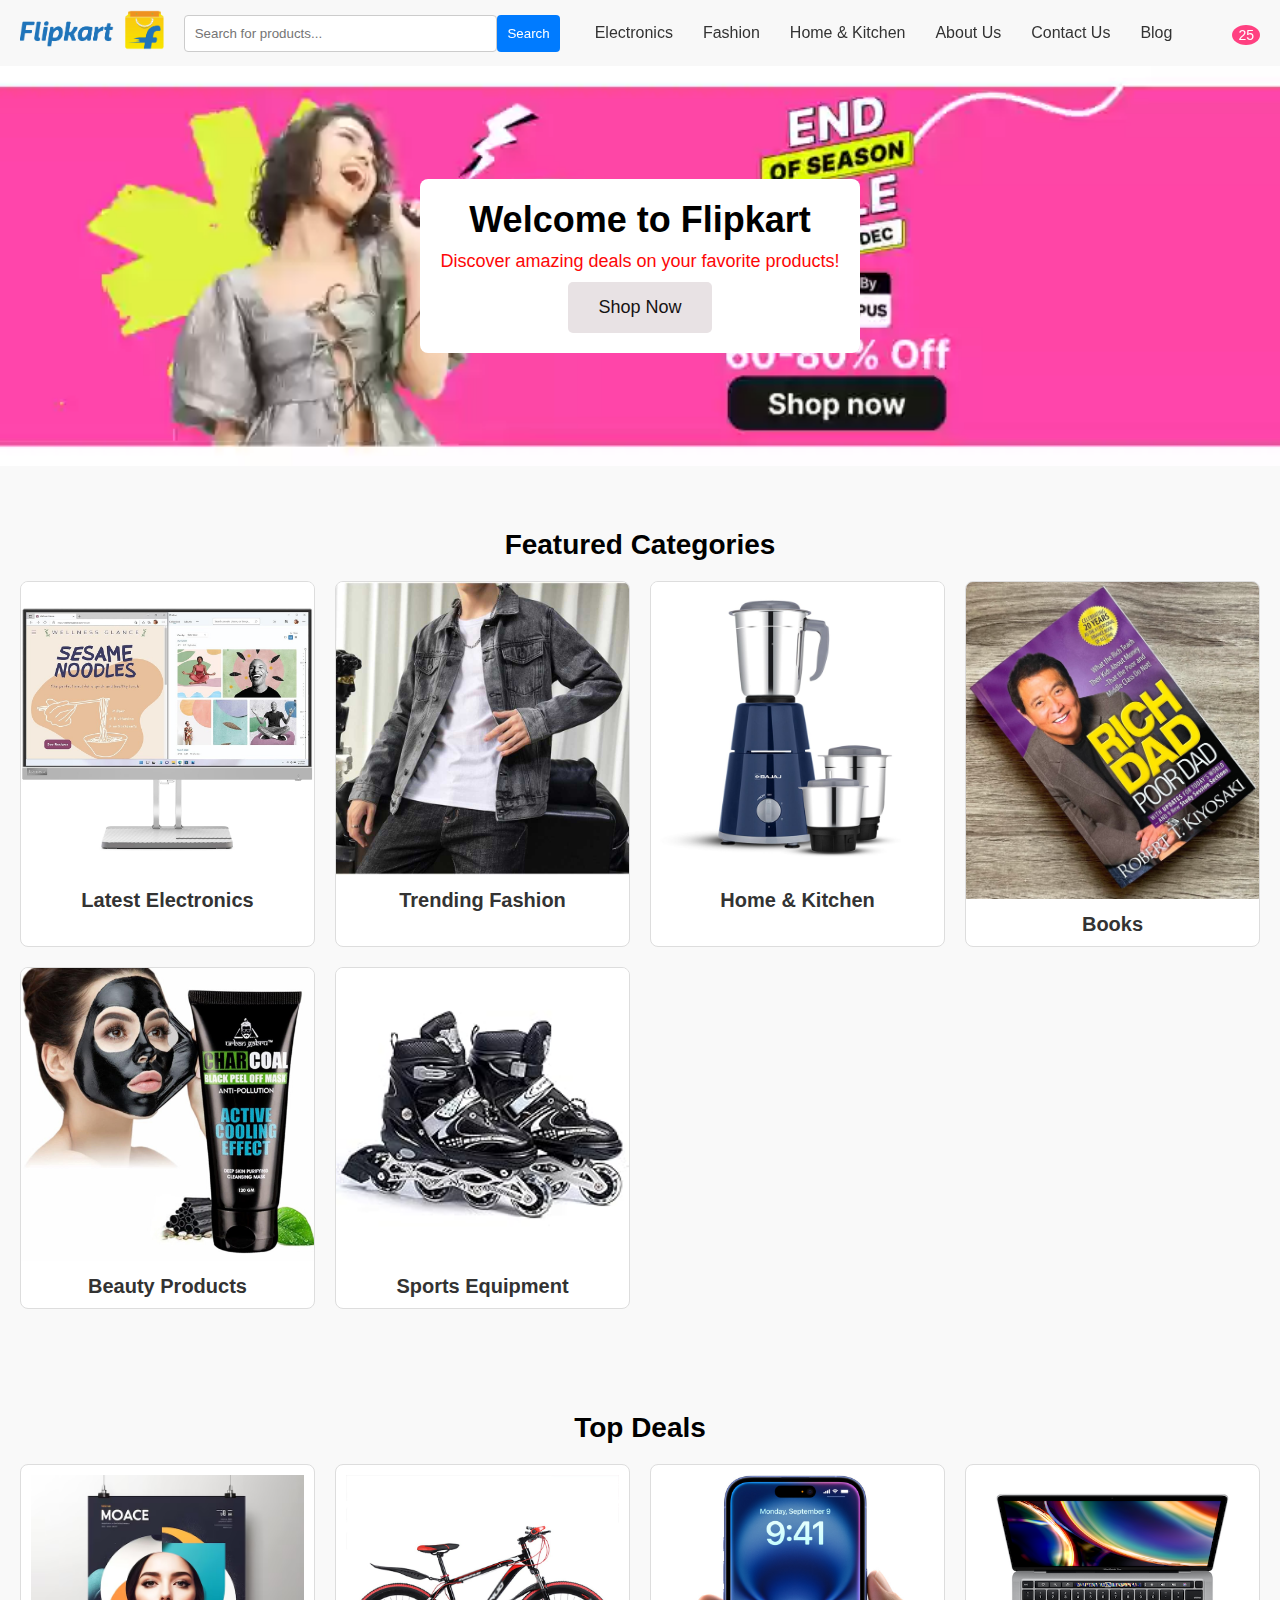
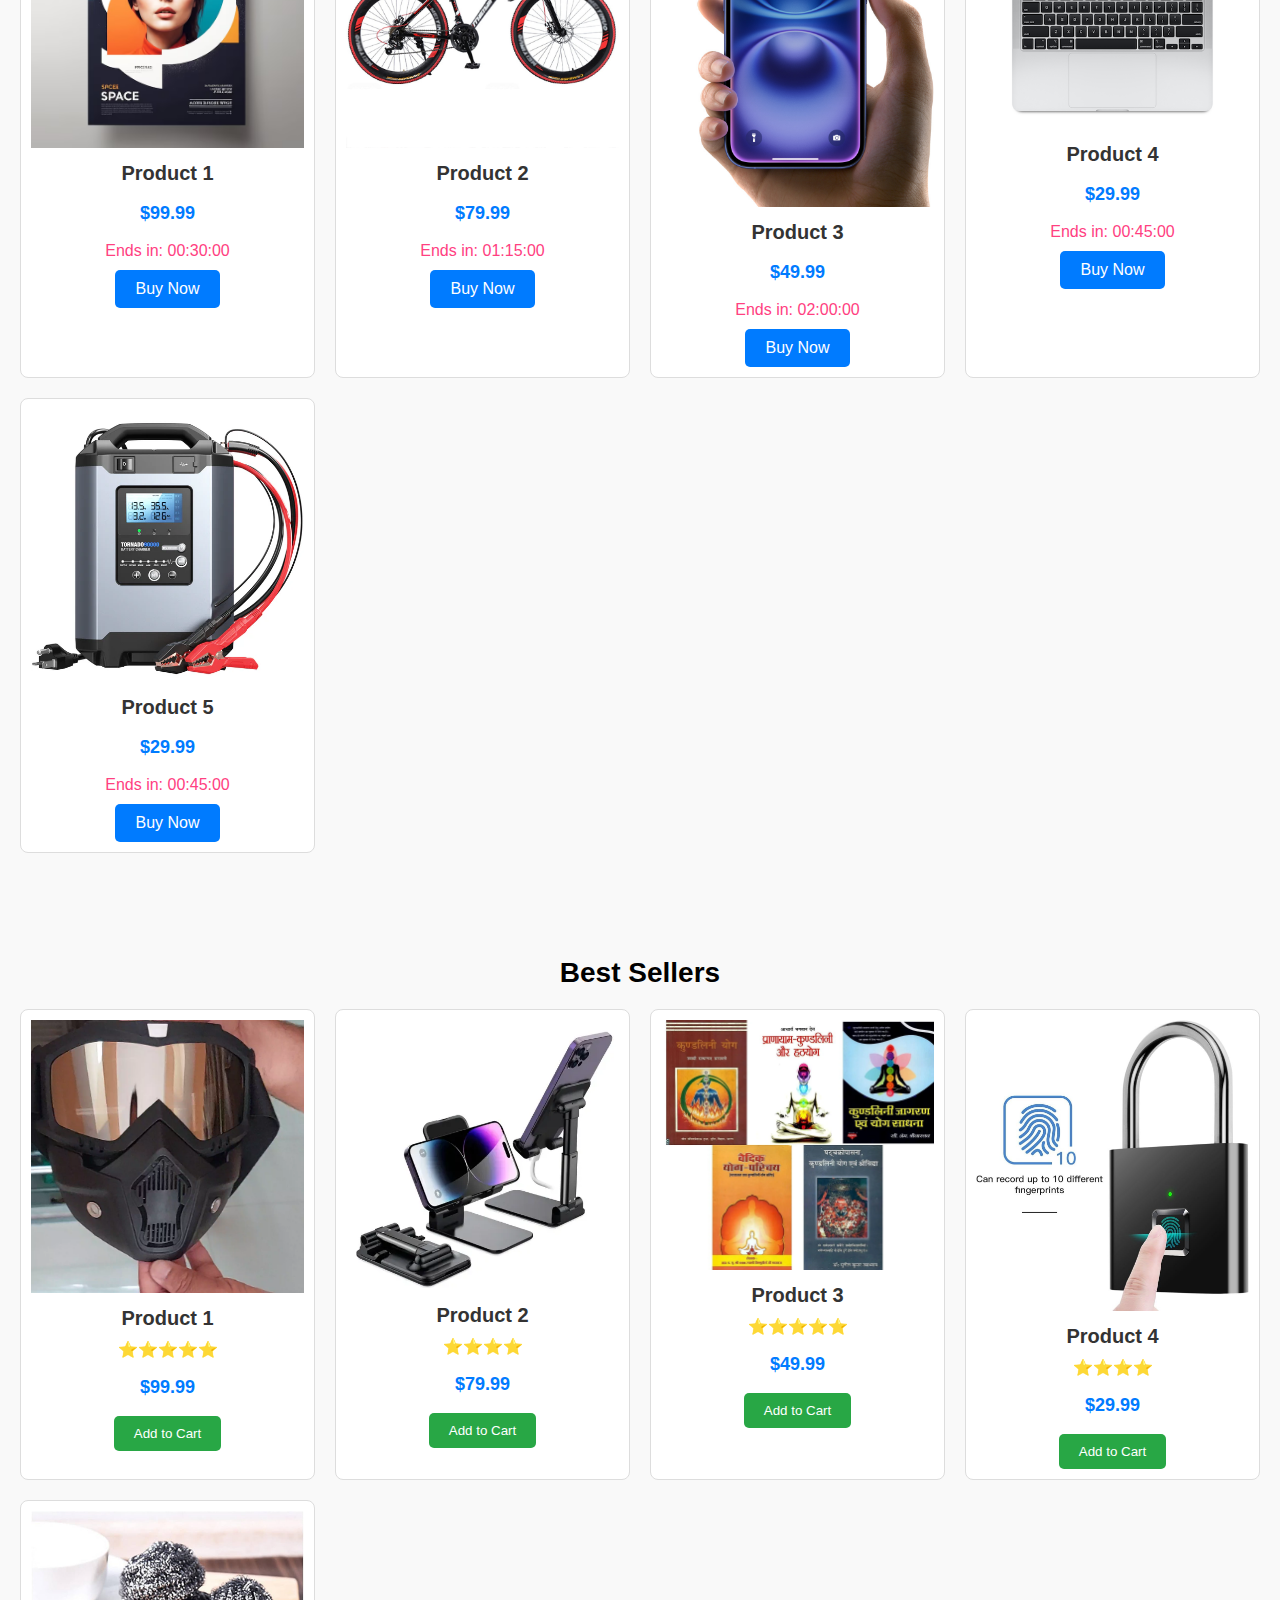
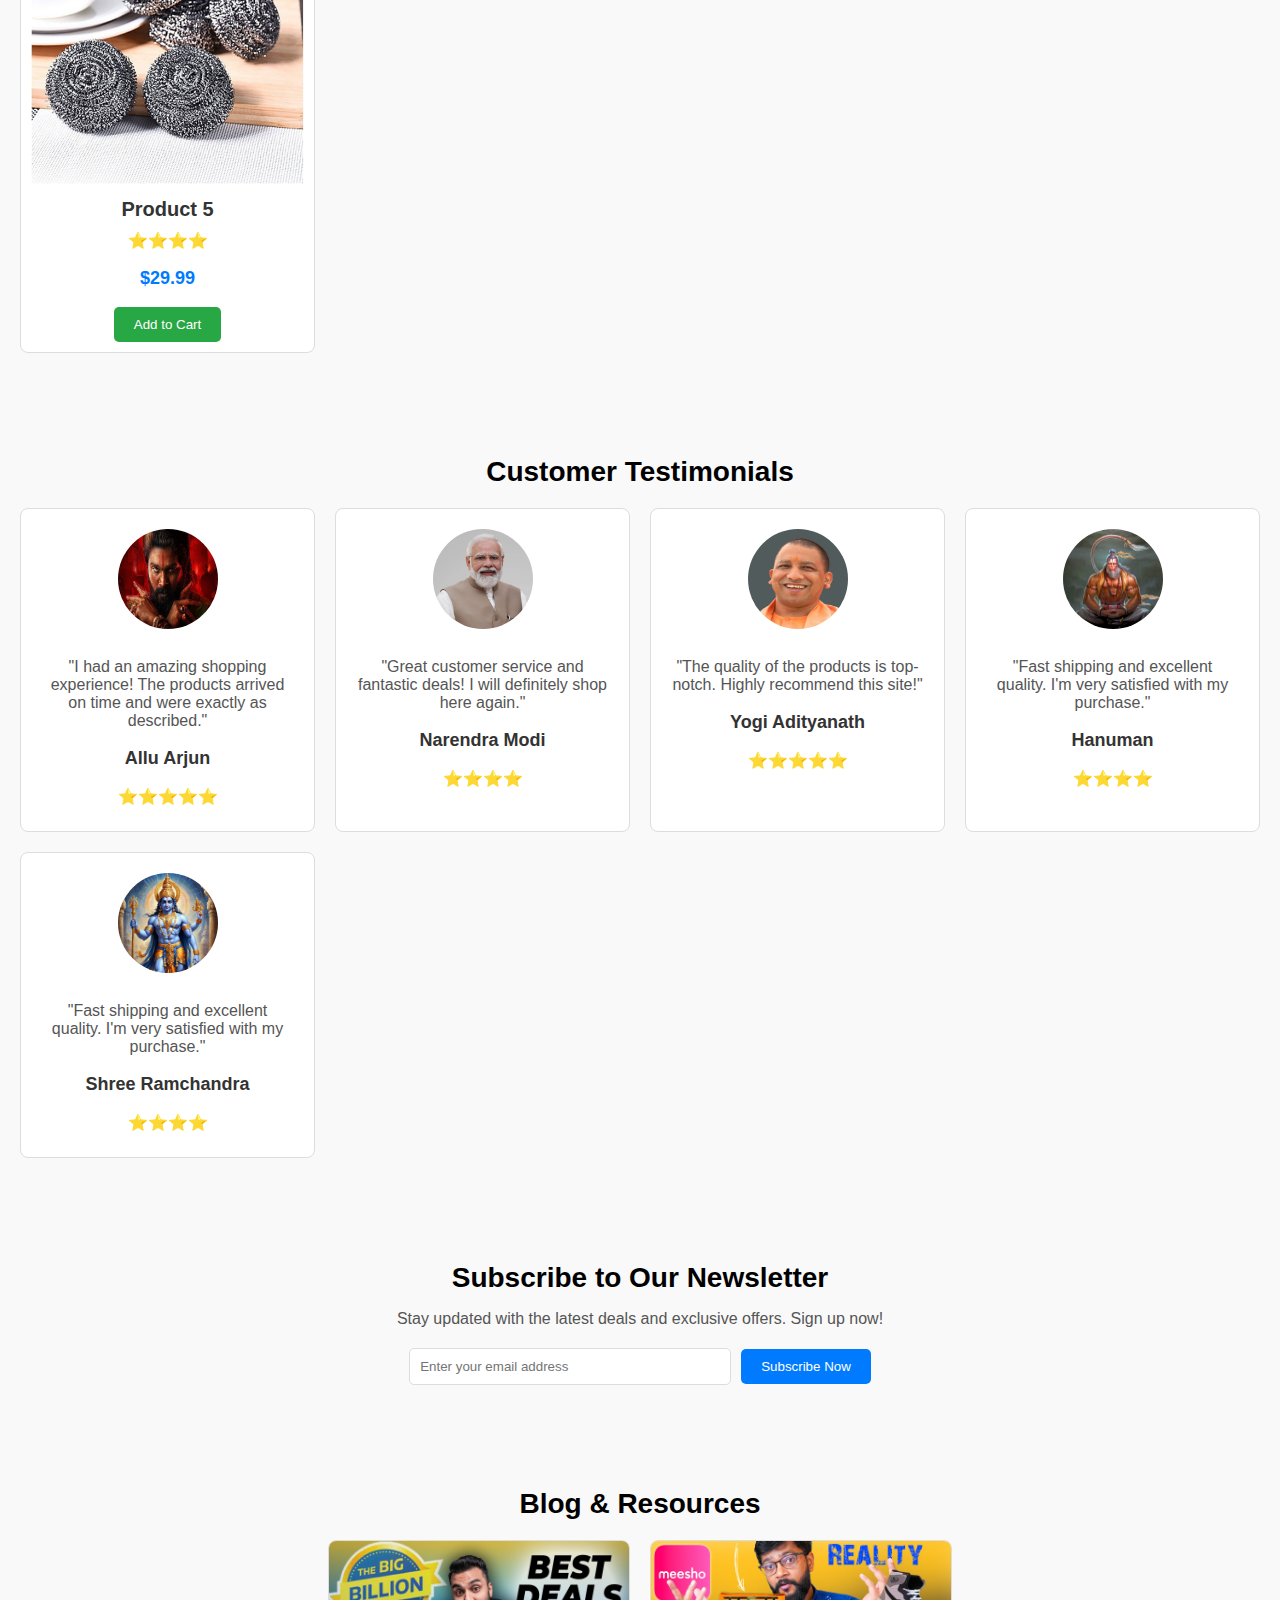
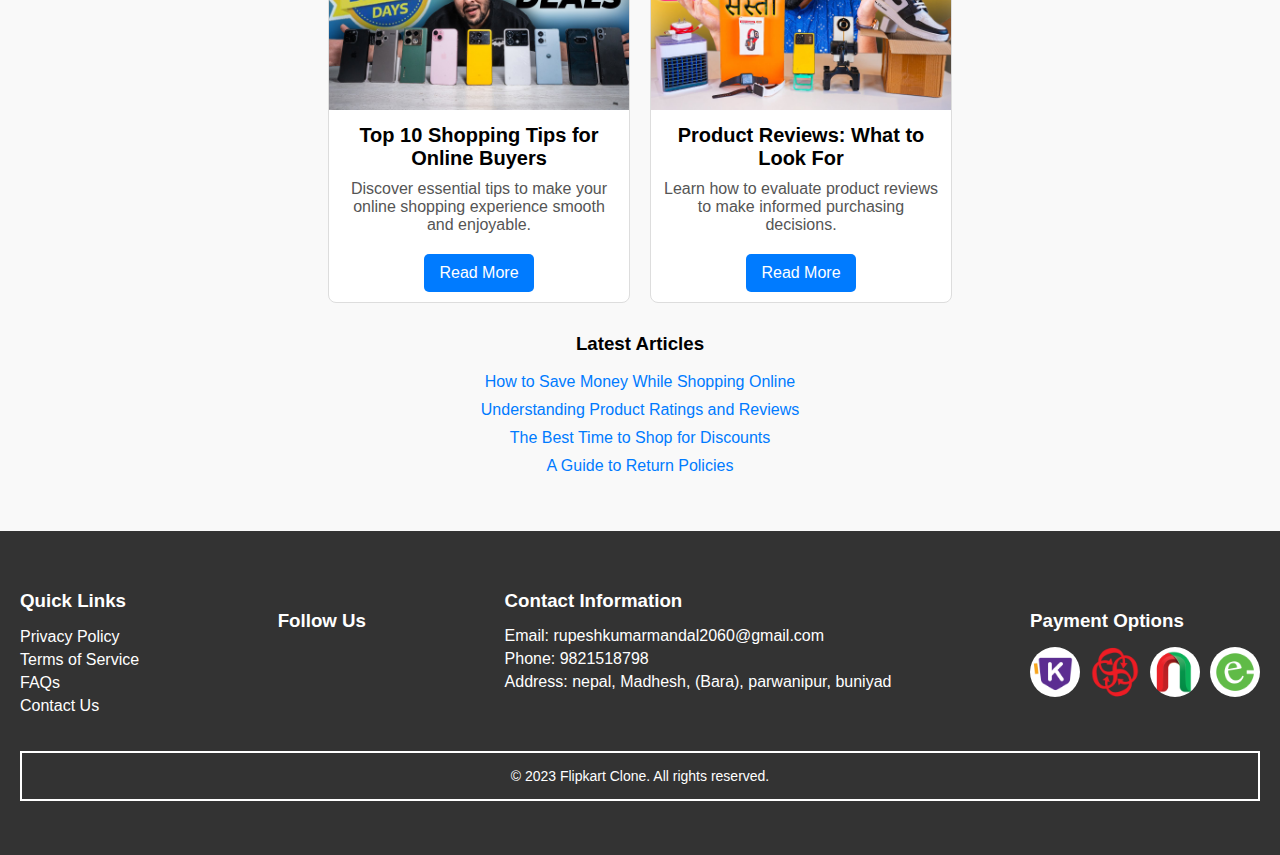
<file: index.html>
<!DOCTYPE html>
<html lang="en">
<head>
    <meta charset="UTF-8">
    <meta name="viewport" content="width=device-width, initial-scale=1.0">
    <link rel="stylesheet" href="styles.css">
    <link rel="stylesheet" href="https://cdnjs.cloudflare.com/ajax/libs/font-awesome/6.7.1/css/all.min.css" integrity="sha512-5Hs3dF2AEPkpNAR7UiOHba+lRSJNeM2ECkwxUIxC1Q/FLycGTbNapWXB4tP889k5T5Ju8fs4b1P5z/iB4nMfSQ==" crossorigin="anonymous" referrerpolicy="no-referrer" />
    <title>Flipkart Clone - Header</title>
</head>
<body>
    <header>
        <div class="logo">
            <a href="index.html"> <img src="flpkart_logo/pngwing.com.png" alt="Flipkart" height="40px"></a>
        </div>
        <div class="search-bar">
            <input type="text" placeholder="Search for products...">
            <button type="submit">Search</button>
        </div>
        <nav>
            <ul>
                <li><a href="electronics/index.html">Electronics</a></li>
                <li><a href="fashion/index.html">Fashion</a></li>
                <li><a href="kitchen/index.html">Home & Kitchen</a></li>
                <li><a href="about/index.html">About Us</a></li>
                <li><a href="contact/index.html">Contact Us</a></li>
                <li><a href="blog/index.html">Blog</a></li>
            </ul>
        </nav>
        <div class="user-icons">
            <a href="#" class="account-icon"><i class="fa-regular fa-user"></i></a>
            <a href="#" class="cart-icon"><i class="fa-solid fa-cart-plus"></i><span class="cart-count">25</span></a>
        </div>
        <div class="menu-toggle" onclick="toggleMenu()">☰</div>
    </header>
    <nav class="mobile-nav" id="mobileNav">
        <ul>
            <li><a href="#">Electronics</a></li>
            <li><a href="#">Fashion</a></li>
            <li><a href="#">Home & Kitchen</a></li>
            <li><a href="#">About Us</a></li>
            <li><a href="#">Contact Us</a></li>
            <li><a href="#">Blog</a></li>
        </ul>
    </nav>
  
    <!-- section 2  -->
    <section class="hero">
        <div class="hero-content">
            <h1>Welcome to Flipkart</h1>
            <p>Discover amazing deals on your favorite products!</p>
            <a href="#" class="cta-button">Shop Now</a>
        </div>
    </section>
   
    <!-- section 3 -->

    <section class="featured-categories">
        <h2>Featured Categories</h2>
        <div class="category-grid">
            <div class="category-item">
                <a href="#">
                    <img src="electronics/image/71uAPvwB5uL._SS1000_.jpg" alt="Latest Electronics">
                    <h3>Latest Electronics</h3>
                </a>
            </div>
            <div class="category-item">
                <a href="#">
                    <img src="fashion/1e8ee458955a58b5fd6d06e42cc4f54c.jpg_720x720q80.jpg" alt="Trending Fashion">
                    <h3>Trending Fashion</h3>
                </a>
            </div>
            <div class="category-item">
                <a href="#">
                    <img src="kitchen/7d550e78f2f34af5278cbba483f19181.jpg" alt="Home & Kitchen">
                    <h3>Home & Kitchen</h3>
                </a>
            </div>
            <div class="category-item">
                <a href="#">
                    <img src="book/BuyRichDadPoorDadinPhilippines-3_949c6c8a-0fb9-4c99-80d6-920b36dac648.jpg" alt="Books">
                    <h3>Books</h3>
                </a>
            </div>
            <div class="category-item">
                <a href="#">
                    <img src="beauty-product/61eepy5CY+L._SS1000_.jpg" alt="Beauty Products">
                    <h3>Beauty Products</h3>
                </a>
            </div>
            <div class="category-item">
                <a href="#">
                    <img src="sports/71mDSmh8ecL._AC_US218_.jpg" alt="Sports Equipment">
                    <h3>Sports Equipment</h3>
                </a>
            </div>
        </div>
    </section>

<!-- section 4 -->

<section class="top-deals">
    <h2>Top Deals</h2>
    <div class="deal-grid">
        <div class="deal-item">
            <img src="top-deals/1 (1).avif" alt="Product 1">
            <h3>Product 1</h3>
            <p class="price">$99.99</p>
            <p class="countdown" id="countdown1">Ends in: <span>00:30:00</span></p>
            <a href="#" class="buy-button">Buy Now</a>
        </div>
        <div class="deal-item">
            <img src="top-deals/1 (1).jpg" alt="Product 2">
            <h3>Product 2</h3>
            <p class="price">$79.99</p>
            <p class="countdown" id="countdown2">Ends in: <span>01:15:00</span></p>
            <a href="#" class="buy-button">Buy Now</a>
        </div>
        <div class="deal-item">
            <img src="top-deals/apple_intelligence_endframe__ewm1810mnb0i_xlarge.jpg" alt="Product 3">
            <h3>Product 3</h3>
            <p class="price">$49.99</p>
            <p class="countdown" id="countdown3">Ends in: <span>02:00:00</span></p>
            <a href="#" class="buy-button">Buy Now</a>
        </div>
        <div class="deal-item">
            <img src="top-deals/1 (1).png" alt="Product 4">
            <h3>Product 4</h3>
            <p class="price">$29.99</p>
            <p class="countdown" id="countdown4">Ends in: <span>00:45:00</span></p>
            <a href="#" class="buy-button">Buy Now</a>
        </div>
        <div class="deal-item">
            <img src="top-deals/1 (2).webp" alt="Product 4">
            <h3>Product 5</h3>
            <p class="price">$29.99</p>
            <p class="countdown" id="countdown4">Ends in: <span>00:45:00</span></p>
            <a href="#" class="buy-button">Buy Now</a>
        </div>
    </div>
</section>

<!-- section 5 -->
<section class="best-sellers">
    <h2>Best Sellers</h2>
    <div class="product-grid">
        <div class="product-item">
            <img src="best-sellers/1 (4).jpg" alt="Product 1">
            <h3>Product 1</h3>
            <div class="rating">⭐⭐⭐⭐⭐</div>
            <p class="price">$99.99</p>
            <button class="add-to-cart">Add to Cart</button>
        </div>
        <div class="product-item">
            <img src="best-sellers/1 (1).png" alt="Product 2">
            <h3>Product 2</h3>
            <div class="rating">⭐⭐⭐⭐</div>
            <p class="price">$79.99</p>
            <button class="add-to-cart">Add to Cart</button>
        </div>
        <div class="product-item">
            <img src="best-sellers/1 (1).webp" alt="Product 3">
            <h3>Product 3</h3>
            <div class="rating">⭐⭐⭐⭐⭐</div>
            <p class="price">$49.99</p>
            <button class="add-to-cart">Add to Cart</button>
        </div>
        <div class="product-item">
            <img src="best-sellers/1 (2).jpg" alt="Product 4">
            <h3>Product 4</h3>
            <div class="rating">⭐⭐⭐⭐</div>
            <p class="price">$29.99</p>
            <button class="add-to-cart">Add to Cart</button>
        </div>
        <div class="product-item">
            <img src="best-sellers/1 (3).jpg" alt="Product 4">
            <h3>Product 5</h3>
            <div class="rating">⭐⭐⭐⭐</div>
            <p class="price">$29.99</p>
            <button class="add-to-cart">Add to Cart</button>
        </div>
    </div>
</section>


<!-- section 6 -->
<section class="customer-testimonials">
    <h2>Customer Testimonials</h2>
    <div class="testimonial-grid">
        <div class="testimonial-item">
            <img src="customer-testimonials/1 (1).jpg" alt="User  1" class="user-photo">
            <p class="testimonial-text">"I had an amazing shopping experience! The products arrived on time and were exactly as described."</p>
            <h3 class="user-name">Allu Arjun</h3>
            <div class="rating">⭐⭐⭐⭐⭐</div>
        </div>
        <div class="testimonial-item">
            <img src="customer-testimonials/1 (1).webp" alt="User  2" class="user-photo">
            <p class="testimonial-text">"Great customer service and fantastic deals! I will definitely shop here again."</p>
            <h3 class="user-name">Narendra Modi</h3>
            <div class="rating">⭐⭐⭐⭐</div>
        </div>
        <div class="testimonial-item">
            <img src="customer-testimonials/1 (2).jpg" alt="User  3" class="user-photo">
            <p class="testimonial-text">"The quality of the products is top-notch. Highly recommend this site!"</p>
            <h3 class="user-name">Yogi Adityanath</h3>
            <div class="rating">⭐⭐⭐⭐⭐</div>
        </div>
        <div class="testimonial-item">
            <img src="customer-testimonials/1 (3).webp" alt="User  4" class="user-photo">
            <p class="testimonial-text">"Fast shipping and excellent quality. I'm very satisfied with my purchase."</p>
            <h3 class="user-name">Hanuman</h3>
            <div class="rating">⭐⭐⭐⭐</div>
        </div>
        <div class="testimonial-item">
            <img src="customer-testimonials/1 (4).webp" alt="User  4" class="user-photo">
            <p class="testimonial-text">"Fast shipping and excellent quality. I'm very satisfied with my purchase."</p>
            <h3 class="user-name">Shree Ramchandra</h3>
            <div class="rating">⭐⭐⭐⭐</div>
        </div>
    </div>
</section>


 <!-- section 7 -->
 <section class="newsletter-subscription">
    <h2>Subscribe to Our Newsletter</h2>
    <p>Stay updated with the latest deals and exclusive offers. Sign up now!</p>
    <div class="subscription-form">
        <input type="email" placeholder="Enter your email address" required>
        <button class="subscribe-button">Subscribe Now</button>
    </div>
</section>


 <!-- section 8 -->
 <section class="blog-resources">
    <h2>Blog & Resources</h2>
    <div class="featured-posts">
        <div class="featured-post">
            <img src="top_10/lgbqjf0Nmak-HD.jpg" alt="Featured Post 1">
            <h3>Top 10 Shopping Tips for Online Buyers</h3>
            <p>Discover essential tips to make your online shopping experience smooth and enjoyable.</p>
            <a href="#" class="read-more">Read More</a>
        </div>
        <div class="featured-post">
            <img src="top_10/xN3JQ04o5vI-HD.jpg" alt="Featured Post 2">
            <h3>Product Reviews: What to Look For</h3>
            <p>Learn how to evaluate product reviews to make informed purchasing decisions.</p>
            <a href="#" class="read-more">Read More</a>
        </div>
    </div>
    <h3>Latest Articles</h3>
    <ul class="article-links">
        <li><a href="#">How to Save Money While Shopping Online</a></li>
        <li><a href="#">Understanding Product Ratings and Reviews</a></li>
        <li><a href="#">The Best Time to Shop for Discounts</a></li>
        <li><a href="#">A Guide to Return Policies</a></li>
    </ul>
</section>



 <!-- section 9 -->

 <footer class="footer">
    <div class="footer-content">
        <div class="quick-links">
            <h3>Quick Links</h3>
            <ul>
                <li><a href="#">Privacy Policy</a></li>
                <li><a href="#">Terms of Service</a></li>
                <li><a href="#">FAQs</a></li>
                <li><a href="#">Contact Us</a></li>
            </ul>
        </div>
        <div class="social-media">
            <h3>Follow Us</h3>             
            <div class="social-icons">
               <a href="#"><i class="fa-brands fa-facebook"></i></a>
               <a href="#"><i class="fa-brands fa-x-twitter"></i></a>
               <a href="#"><i class="fa-brands fa-instagram"></i></a>
               <a href="#"><i class="fa-brands fa-tiktok"></i></a>
               <a href="#"><i class="fa-brands fa-linkedin"></i></a>
            </div>
        </div>
        <div class="contact-info">
            <h3>Contact Information</h3>
            <p>Email: rupeshkumarmandal2060@gmail.com</p>
            <p>Phone: 9821518798</p>
            <p>Address: nepal, Madhesh, (Bara), parwanipur, buniyad</p>
        </div>
        <div class="payment-options">
            <h3>Payment Options</h3>
            <div class="payment-icons">
                <img src="payment/1 (1).png" alt="khalti">
                <img src="payment/1 (1).webp" alt="connect_ips">
                <img src="payment/1 (2).png" alt="nabil_bank">
                <img src="payment/1 (3).png" alt="esewa">
            </div>
        </div>
    </div>
    <div class="footer-bottom">
        <p>&copy; 2023 Flipkart Clone. All rights reserved.</p>
    </div>
</footer>


 <!-- section end -->



    <script>
        function toggleMenu() {
            const mobileNav = document.getElementById('mobileNav');
            mobileNav.classList.toggle('active');
        }
    </script>
</body>
</html>
</file>
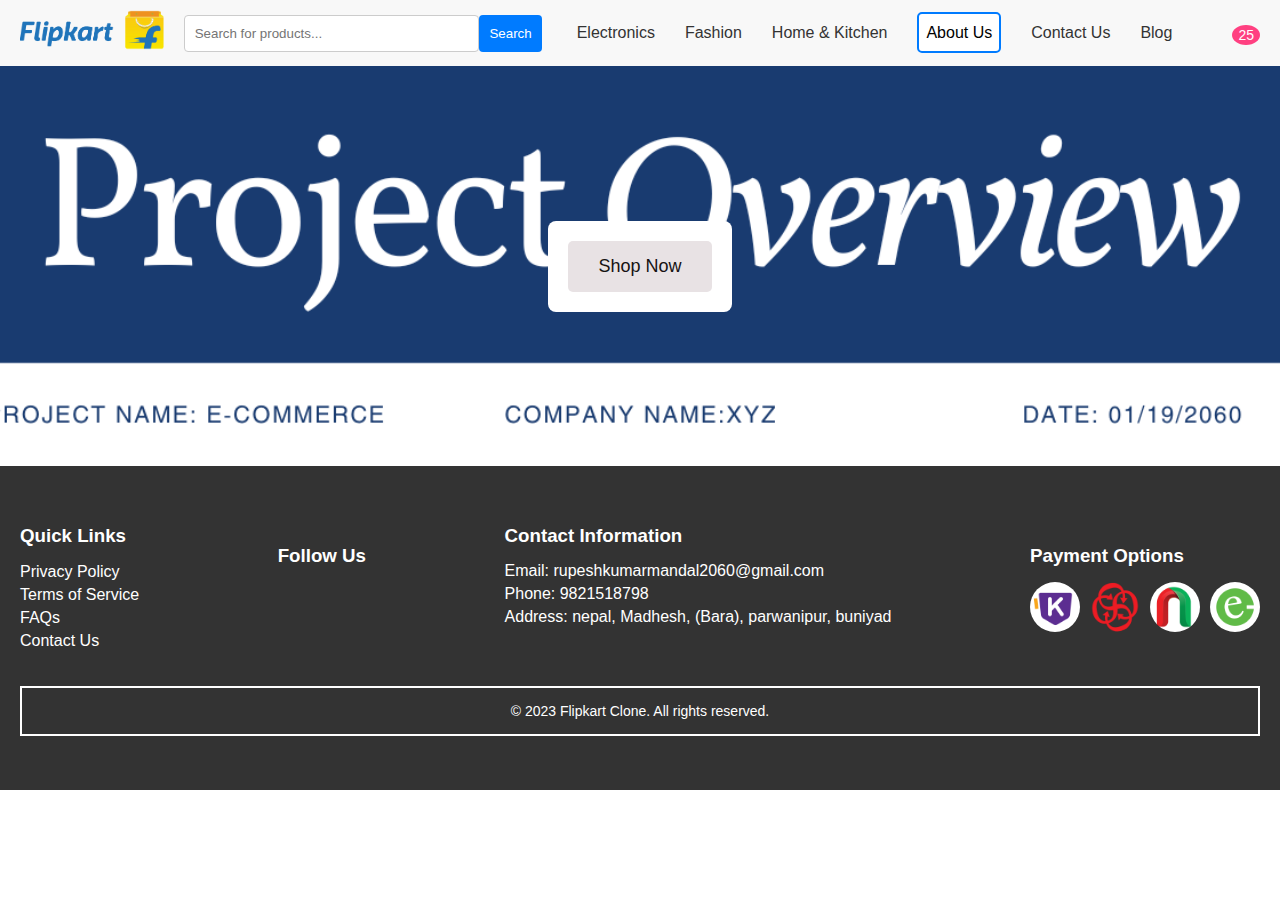
<file: about/index.html>
<!DOCTYPE html>
<html lang="en">
<head>
    <meta charset="UTF-8">
    <meta name="viewport" content="width=device-width, initial-scale=1.0">
    <link rel="stylesheet" href="style.css">
    <link rel="stylesheet" href="https://cdnjs.cloudflare.com/ajax/libs/font-awesome/6.7.1/css/all.min.css" integrity="sha512-5Hs3dF2AEPkpNAR7UiOHba+lRSJNeM2ECkwxUIxC1Q/FLycGTbNapWXB4tP889k5T5Ju8fs4b1P5z/iB4nMfSQ==" crossorigin="anonymous" referrerpolicy="no-referrer" />
    <title>Flipkart Clone - Header</title>
</head>
<body>
    <header>
        <div class="logo">
            <a href="../index.html"> <img src="flpkart_logo/pngwing.com.png" alt="Flipkart" height="40px"></a>
        </div>
        <div class="search-bar">
            <input type="text" placeholder="Search for products...">
            <button type="submit">Search</button>
        </div>
        <nav>
            <ul>
                <li><a href="/electronics/index.html">Electronics</a></li>
                <li><a href="/fashion/index.html">Fashion</a></li>
                <li><a href="/kitchen/index.html">Home & Kitchen</a></li>
                <li><a class="About" href="index.html">About Us</a></li>
                <li><a href="/contact/index.html">Contact Us</a></li>
                <li><a href="/blog/index.html">Blog</a></li>
            </ul>
        </nav>
        <div class="user-icons">
            <a href="#" class="account-icon"><i class="fa-regular fa-user"></i></a>
            <a href="#" class="cart-icon"><i class="fa-solid fa-cart-plus"></i><span class="cart-count">25</span></a>
        </div>
        <div class="menu-toggle" onclick="toggleMenu()">☰</div>
    </header>
    <nav class="mobile-nav" id="mobileNav">
        <ul>
            <li><a href="#">Electronics</a></li>
            <li><a href="#">Fashion</a></li>
            <li><a href="#">Home & Kitchen</a></li>
            <li><a href="#">About Us</a></li>
            <li><a href="#">Contact Us</a></li>
            <li><a href="#">Blog</a></li>
        </ul>
    </nav>
     <!-- section 2  -->
     <section class="hero">
        <div class="hero-content">
            <!-- <h1>Welcome to Latest Electronics</h1>
            <p>Discover amazing deals on smartphones, laptops,<br> smart home devices, wearables, and headphones.</p> -->
            <a href="#" class="cta-button">Shop Now</a>
        </div>
    </section>

    <!-- section 3 -->
   

    <!-- section 4 -->
    <footer class="footer">
        <div class="footer-content">
            <div class="quick-links">
                <h3>Quick Links</h3>
                <ul>
                    <li><a href="#">Privacy Policy</a></li>
                    <li><a href="#">Terms of Service</a></li>
                    <li><a href="#">FAQs</a></li>
                    <li><a href="#">Contact Us</a></li>
                </ul>
            </div>
            <div class="social-media">
                <h3>Follow Us</h3>             
                <div class="social-icons">
                   <a href="#"><i class="fa-brands fa-facebook"></i></a>
                   <a href="#"><i class="fa-brands fa-x-twitter"></i></a>
                   <a href="#"><i class="fa-brands fa-instagram"></i></a>
                   <a href="#"><i class="fa-brands fa-tiktok"></i></a>
                   <a href="#"><i class="fa-brands fa-linkedin"></i></a>
                </div>
            </div>
            <div class="contact-info">
                <h3>Contact Information</h3>
                <p>Email: rupeshkumarmandal2060@gmail.com</p>
                <p>Phone: 9821518798</p>
                <p>Address: nepal, Madhesh, (Bara), parwanipur, buniyad</p>
            </div>
            <div class="payment-options">
                <h3>Payment Options</h3>
                <div class="payment-icons">
                    <img src="payment/1 (1).png" alt="khalti">
                    <img src="payment/1 (1).webp" alt="connect_ips">
                    <img src="payment/1 (2).png" alt="nabil_bank">
                    <img src="payment/1 (3).png" alt="esewa">
                </div>
            </div>
        </div>
        <div class="footer-bottom">
            <p>&copy; 2023 Flipkart Clone. All rights reserved.</p>
        </div>
    </footer>






     <!-- section end -->



     <script>
        function toggleMenu() {
            const mobileNav = document.getElementById('mobileNav');
            mobileNav.classList.toggle('active');
        }
    </script>
</body>
</html>
</file>
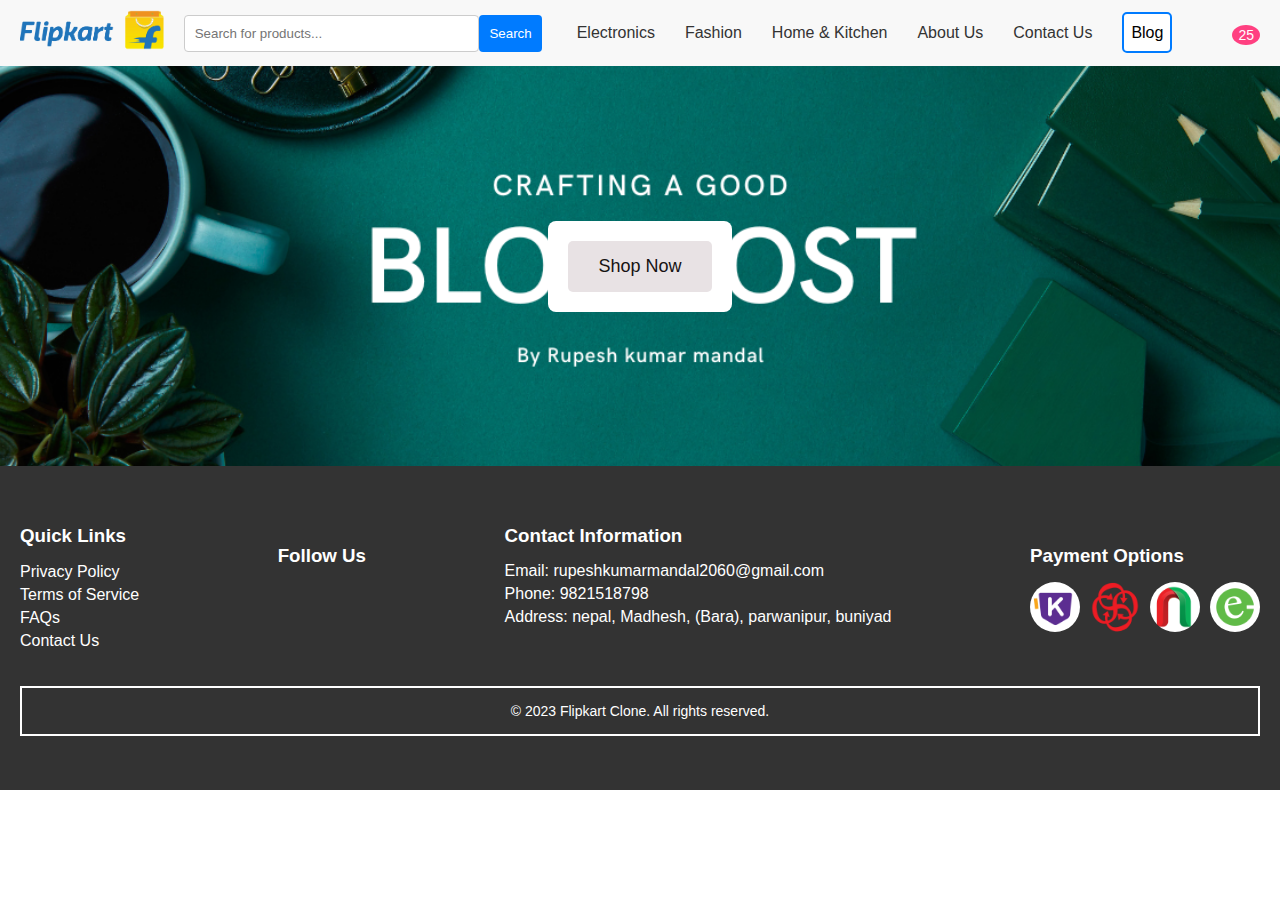
<file: blog/index.html>
<!DOCTYPE html>
<html lang="en">
<head>
    <meta charset="UTF-8">
    <meta name="viewport" content="width=device-width, initial-scale=1.0">
    <link rel="stylesheet" href="style.css">
    <link rel="stylesheet" href="https://cdnjs.cloudflare.com/ajax/libs/font-awesome/6.7.1/css/all.min.css" integrity="sha512-5Hs3dF2AEPkpNAR7UiOHba+lRSJNeM2ECkwxUIxC1Q/FLycGTbNapWXB4tP889k5T5Ju8fs4b1P5z/iB4nMfSQ==" crossorigin="anonymous" referrerpolicy="no-referrer" />
    <title>Flipkart Clone - Header</title>
</head>
<body>
    <header>
        <div class="logo">
            <a href="../index.html"> <img src="flpkart_logo/pngwing.com.png" alt="Flipkart" height="40px"></a>
        </div>
        <div class="search-bar">
            <input type="text" placeholder="Search for products...">
            <button type="submit">Search</button>
        </div>
        <nav>
            <ul>
                <li><a  href="/electronics/index.html">Electronics</a></li>
                <li><a href="/fashion/index.html">Fashion</a></li>
                <li><a href="/kitchen/index.html">Home & Kitchen</a></li>
                <li><a href="/about/index.html">About Us</a></li>
                <li><a href="/contact/index.html">Contact Us</a></li>
                <li><a class="blog" href="index.html">Blog</a></li>
            </ul>
        </nav>
        <div class="user-icons">
            <a href="#" class="account-icon"><i class="fa-regular fa-user"></i></a>
            <a href="#" class="cart-icon"><i class="fa-solid fa-cart-plus"></i><span class="cart-count">25</span></a>
        </div>
        <div class="menu-toggle" onclick="toggleMenu()">☰</div>
    </header>
    <nav class="mobile-nav" id="mobileNav">
        <ul>
            <li><a href="#">Electronics</a></li>
            <li><a href="#">Fashion</a></li>
            <li><a href="#">Home & Kitchen</a></li>
            <li><a href="#">About Us</a></li>
            <li><a href="#">Contact Us</a></li>
            <li><a href="#">Blog</a></li>
        </ul>
    </nav>
     <!-- section 2  -->
     <section class="hero">
        <div class="hero-content">
            <!-- <h1>Welcome to Latest Electronics</h1>
            <p>Discover amazing deals on smartphones, laptops,<br> smart home devices, wearables, and headphones.</p> -->
            <a href="#" class="cta-button">Shop Now</a>
        </div>
    </section>
<!-- section 3  -->
 
    

    <!-- section 4 -->
    <footer class="footer">
        <div class="footer-content">
            <div class="quick-links">
                <h3>Quick Links</h3>
                <ul>
                    <li><a href="#">Privacy Policy</a></li>
                    <li><a href="#">Terms of Service</a></li>
                    <li><a href="#">FAQs</a></li>
                    <li><a href="#">Contact Us</a></li>
                </ul>
            </div>
            <div class="social-media">
                <h3>Follow Us</h3>             
                <div class="social-icons">
                   <a href="#"><i class="fa-brands fa-facebook"></i></a>
                   <a href="#"><i class="fa-brands fa-x-twitter"></i></a>
                   <a href="#"><i class="fa-brands fa-instagram"></i></a>
                   <a href="#"><i class="fa-brands fa-tiktok"></i></a>
                   <a href="#"><i class="fa-brands fa-linkedin"></i></a>
                </div>
            </div>
            <div class="contact-info">
                <h3>Contact Information</h3>
                <p>Email: rupeshkumarmandal2060@gmail.com</p>
                <p>Phone: 9821518798</p>
                <p>Address: nepal, Madhesh, (Bara), parwanipur, buniyad</p>
            </div>
            <div class="payment-options">
                <h3>Payment Options</h3>
                <div class="payment-icons">
                    <img src="payment/1 (1).png" alt="khalti">
                    <img src="payment/1 (1).webp" alt="connect_ips">
                    <img src="payment/1 (2).png" alt="nabil_bank">
                    <img src="payment/1 (3).png" alt="esewa">
                </div>
            </div>
        </div>
        <div class="footer-bottom">
            <p>&copy; 2023 Flipkart Clone. All rights reserved.</p>
        </div>
    </footer>






     <!-- section end -->



     <script>
        function toggleMenu() {
            const mobileNav = document.getElementById('mobileNav');
            mobileNav.classList.toggle('active');
        }
    </script>
</body>
</html>
</file>
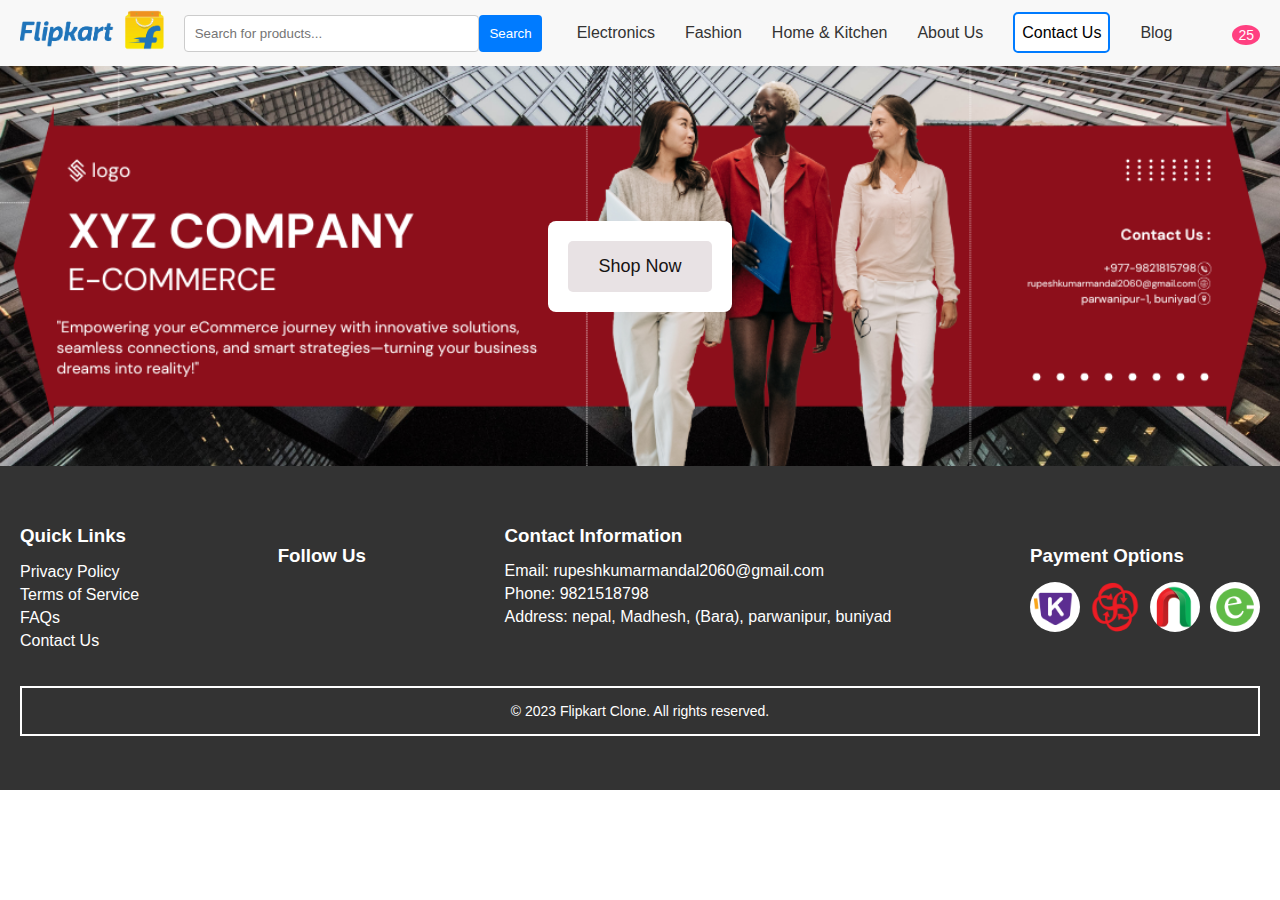
<file: contact/index.html>
<!DOCTYPE html>
<html lang="en">
<head>
    <meta charset="UTF-8">
    <meta name="viewport" content="width=device-width, initial-scale=1.0">
    <link rel="stylesheet" href="style.css">
    <link rel="stylesheet" href="https://cdnjs.cloudflare.com/ajax/libs/font-awesome/6.7.1/css/all.min.css" integrity="sha512-5Hs3dF2AEPkpNAR7UiOHba+lRSJNeM2ECkwxUIxC1Q/FLycGTbNapWXB4tP889k5T5Ju8fs4b1P5z/iB4nMfSQ==" crossorigin="anonymous" referrerpolicy="no-referrer" />
    <title>Flipkart Clone - Header</title>
</head>
<body>
    <header>
        <div class="logo">
            <a href="../index.html"> <img src="flpkart_logo/pngwing.com.png" alt="Flipkart" height="40px"></a>
        </div>
        <div class="search-bar">
            <input type="text" placeholder="Search for products...">
            <button type="submit">Search</button>
        </div>
        <nav>
            <ul>
                <li><a class="electronics" href="/electronics/index.html">Electronics</a></li>
                <li><a href="/fashion/index.html">Fashion</a></li>
                <li><a href="/kitchen/index.html">Home & Kitchen</a></li>
                <li><a href="/about/index.html">About Us</a></li>
                <li><a class="contact" href="index.html">Contact Us</a></li>
                <li><a href="/blog/index.html">Blog</a></li>
            </ul>
        </nav>
        <div class="user-icons">
            <a href="#" class="account-icon"><i class="fa-regular fa-user"></i></a>
            <a href="#" class="cart-icon"><i class="fa-solid fa-cart-plus"></i><span class="cart-count">25</span></a>
        </div>
        <div class="menu-toggle" onclick="toggleMenu()">☰</div>
    </header>
    <nav class="mobile-nav" id="mobileNav">
        <ul>
            <li><a href="#">Electronics</a></li>
            <li><a href="#">Fashion</a></li>
            <li><a href="#">Home & Kitchen</a></li>
            <li><a href="#">About Us</a></li>
            <li><a href="#">Contact Us</a></li>
            <li><a href="#">Blog</a></li>
        </ul>
    </nav>
     <!-- section 2  -->
     <section class="hero">
        <div class="hero-content">
            <!-- <h1>Welcome to Latest Electronics</h1>
            <p>Discover amazing deals on smartphones, laptops,<br> smart home devices, wearables, and headphones.</p> -->
            <a href="#" class="cta-button">Shop Now</a>
        </div>
    </section>

    <!-- section 3 -->
   

    <!-- section 4 -->
    <footer class="footer">
        <div class="footer-content">
            <div class="quick-links">
                <h3>Quick Links</h3>
                <ul>
                    <li><a href="#">Privacy Policy</a></li>
                    <li><a href="#">Terms of Service</a></li>
                    <li><a href="#">FAQs</a></li>
                    <li><a href="#">Contact Us</a></li>
                </ul>
            </div>
            <div class="social-media">
                <h3>Follow Us</h3>             
                <div class="social-icons">
                   <a href="#"><i class="fa-brands fa-facebook"></i></a>
                   <a href="#"><i class="fa-brands fa-x-twitter"></i></a>
                   <a href="#"><i class="fa-brands fa-instagram"></i></a>
                   <a href="#"><i class="fa-brands fa-tiktok"></i></a>
                   <a href="#"><i class="fa-brands fa-linkedin"></i></a>
                </div>
            </div>
            <div class="contact-info">
                <h3>Contact Information</h3>
                <p>Email: rupeshkumarmandal2060@gmail.com</p>
                <p>Phone: 9821518798</p>
                <p>Address: nepal, Madhesh, (Bara), parwanipur, buniyad</p>
            </div>
            <div class="payment-options">
                <h3>Payment Options</h3>
                <div class="payment-icons">
                    <img src="payment/1 (1).png" alt="khalti">
                    <img src="payment/1 (1).webp" alt="connect_ips">
                    <img src="payment/1 (2).png" alt="nabil_bank">
                    <img src="payment/1 (3).png" alt="esewa">
                </div>
            </div>
        </div>
        <div class="footer-bottom">
            <p>&copy; 2023 Flipkart Clone. All rights reserved.</p>
        </div>
    </footer>






     <!-- section end -->



     <script>
        function toggleMenu() {
            const mobileNav = document.getElementById('mobileNav');
            mobileNav.classList.toggle('active');
        }
    </script>
</body>
</html>
</file>
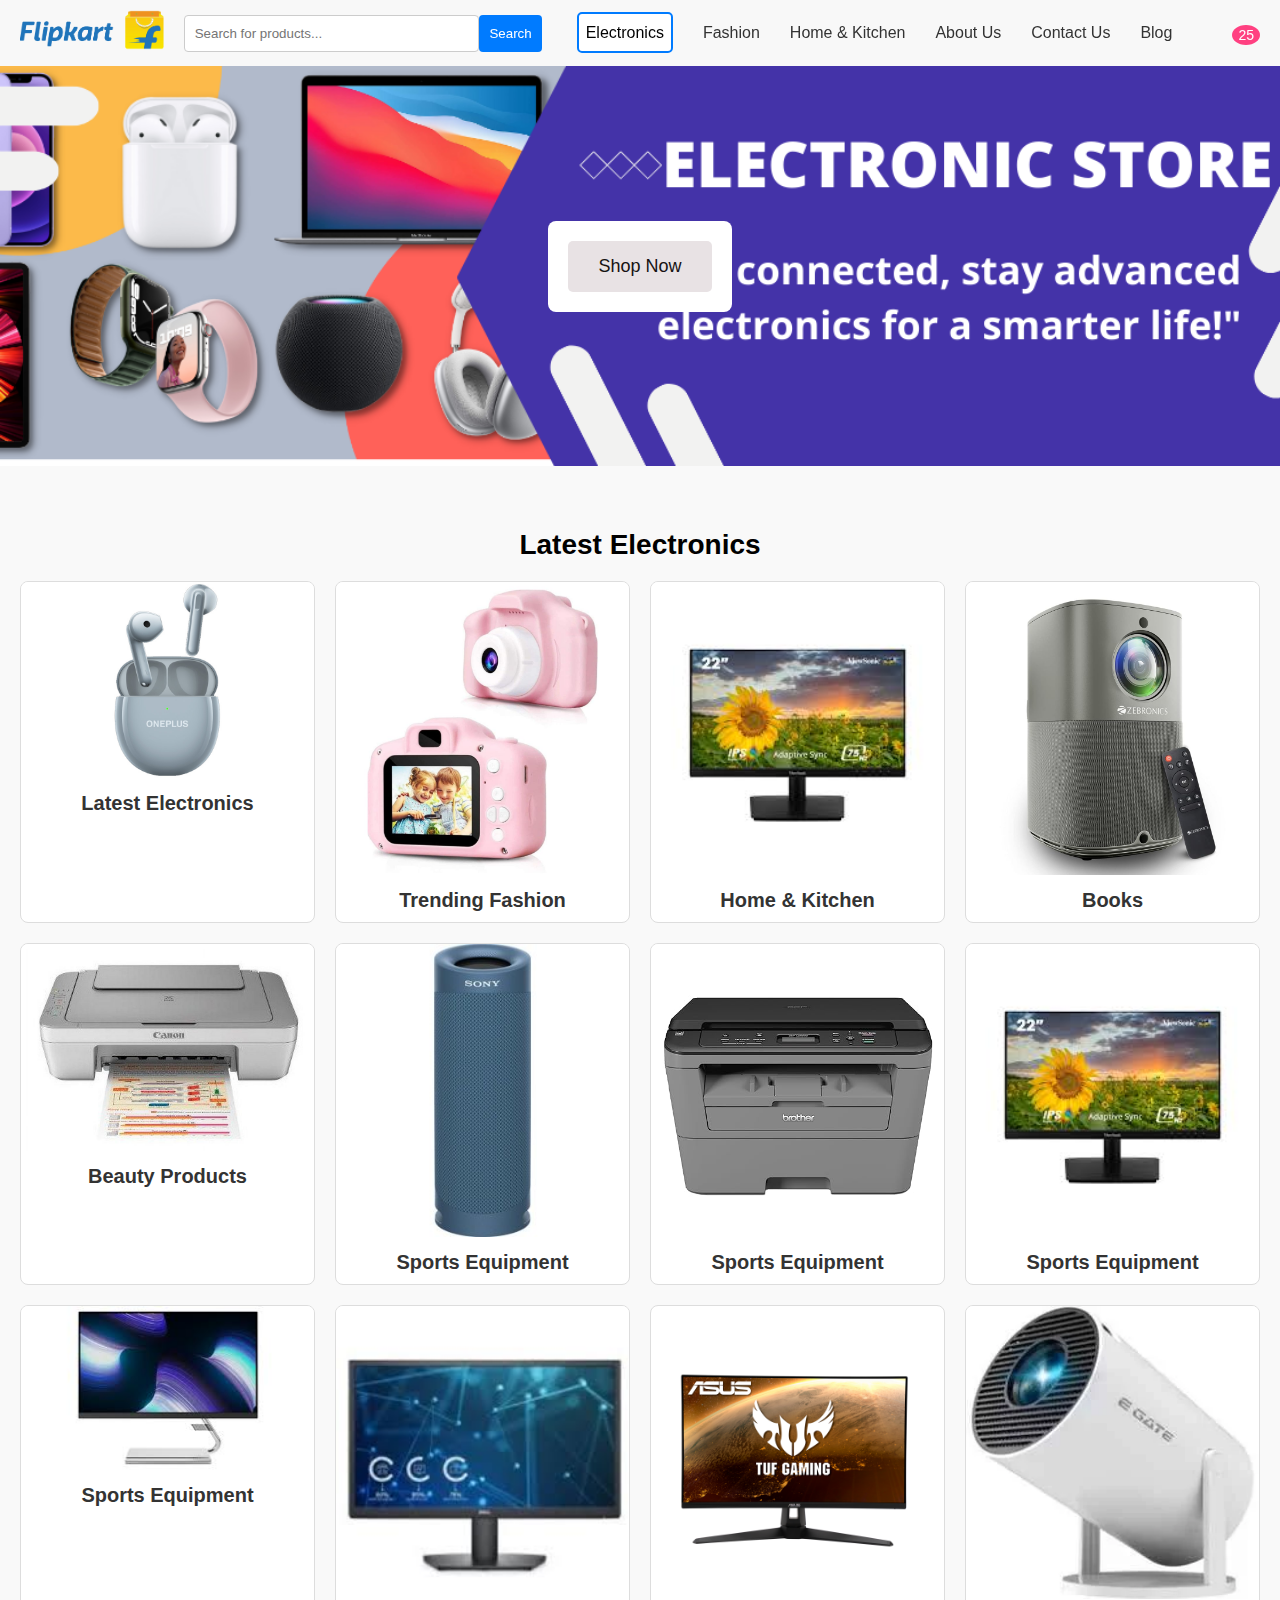
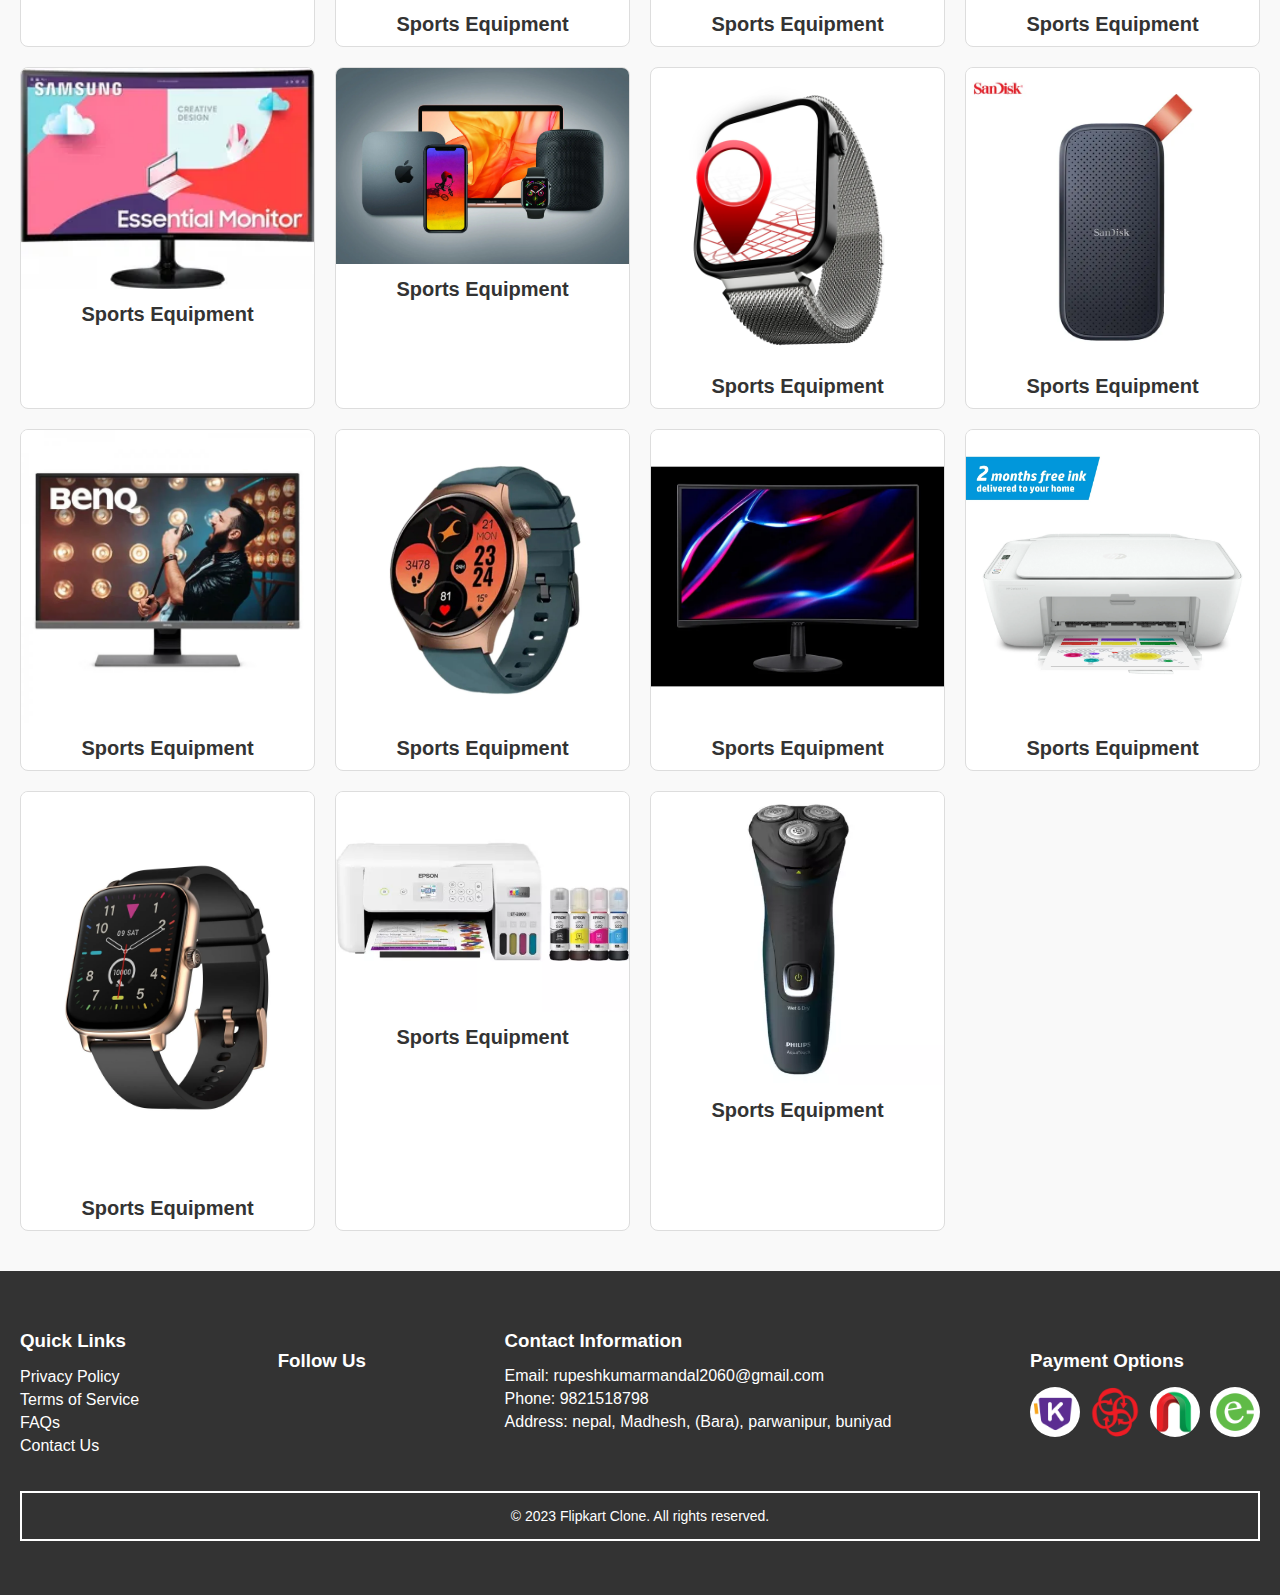
<file: electronics/index.html>
<!DOCTYPE html>
<html lang="en">
<head>
    <meta charset="UTF-8">
    <meta name="viewport" content="width=device-width, initial-scale=1.0">
    <link rel="stylesheet" href="style.css">
    <link rel="stylesheet" href="https://cdnjs.cloudflare.com/ajax/libs/font-awesome/6.7.1/css/all.min.css" integrity="sha512-5Hs3dF2AEPkpNAR7UiOHba+lRSJNeM2ECkwxUIxC1Q/FLycGTbNapWXB4tP889k5T5Ju8fs4b1P5z/iB4nMfSQ==" crossorigin="anonymous" referrerpolicy="no-referrer" />
    <title>Flipkart Clone - Header</title>
</head>
<body>
    <header>
        <div class="logo">
            <a href="../index.html"> <img src="flpkart_logo/pngwing.com.png" alt="Flipkart" height="40px"></a>
        </div>
        <div class="search-bar">
            <input type="text" placeholder="Search for products...">
            <button type="submit">Search</button>
        </div>
        <nav>
            <ul>
                <li><a class="electronics" href="index.html">Electronics</a></li>
                <li><a href="/fashion/index.html">Fashion</a></li>
                <li><a href="/kitchen/index.html">Home & Kitchen</a></li>
                <li><a href="/about/index.html">About Us</a></li>
                <li><a href="/contact/index.html">Contact Us</a></li>
                <li><a href="/blog/index.html">Blog</a></li>
            </ul>
        </nav>
        <div class="user-icons">
            <a href="#" class="account-icon"><i class="fa-regular fa-user"></i></a>
            <a href="#" class="cart-icon"><i class="fa-solid fa-cart-plus"></i><span class="cart-count">25</span></a>
        </div>
        <div class="menu-toggle" onclick="toggleMenu()">☰</div>
    </header>
    <nav class="mobile-nav" id="mobileNav">
        <ul>
            <li><a href="#">Electronics</a></li>
            <li><a href="#">Fashion</a></li>
            <li><a href="#">Home & Kitchen</a></li>
            <li><a href="#">About Us</a></li>
            <li><a href="#">Contact Us</a></li>
            <li><a href="#">Blog</a></li>
        </ul>
    </nav>
     <!-- section 2  -->
     <section class="hero">
        <div class="hero-content">
            <!-- <h1>Welcome to Latest Electronics</h1>
            <p>Discover amazing deals on smartphones, laptops,<br> smart home devices, wearables, and headphones.</p> -->
            <a href="#" class="cta-button">Shop Now</a>
        </div>
    </section>

    <!-- section 3 -->
    <section class="featured-categories">
        <h2>Latest Electronics</h2>
        <div class="category-grid">
            <div class="category-item">
                <a href="#">
                    <img src="image/1 (1).jpg" alt="Latest Electronics">
                    <h3>Latest Electronics</h3>
                </a>
            </div>
            <div class="category-item">
                <a href="#">
                    <img src="image/1 (2).jpg" alt="Trending Fashion">
                    <h3>Trending Fashion</h3>
                </a>
            </div>
            <div class="category-item">
                <a href="#">
                    <img src="image/1 (8).jpg" alt="Home & Kitchen">
                    <h3>Home & Kitchen</h3>
                </a>
            </div>
            <div class="category-item">
                <a href="#">
                    <img src="image/1 (4).jpg" alt="Books">
                    <h3>Books</h3>
                </a>
            </div>
            <div class="category-item">
                <a href="#">
                    <img src="image/1 (5).jpg" alt="Beauty Products">
                    <h3>Beauty Products</h3>
                </a>
            </div>
            <div class="category-item">
                <a href="#">
                    <img src="image/1 (6).jpg" alt="Sports Equipment">
                    <h3>Sports Equipment</h3>
                </a>
            </div>
            <div class="category-item">
                <a href="#">
                    <img src="image/1 (7).jpg" alt="Sports Equipment">
                    <h3>Sports Equipment</h3>
                </a>
            </div>
            <div class="category-item">
                <a href="#">
                    <img src="image/1 (8).jpg" alt="Sports Equipment">
                    <h3>Sports Equipment</h3>
                </a>
            </div>
            <div class="category-item">
                <a href="#">
                    <img src="image/1 (9).jpg" alt="Sports Equipment">
                    <h3>Sports Equipment</h3>
                </a>
            </div>
            <div class="category-item">
                <a href="#">
                    <img src="image/1 (10).jpg" alt="Sports Equipment">
                    <h3>Sports Equipment</h3>
                </a>
            </div>
            <div class="category-item">
                <a href="#">
                    <img src="image/a (13).webp" alt="Sports Equipment">
                    <h3>Sports Equipment</h3>
                </a>
            </div>
            <div class="category-item">
                <a href="#">
                    <img src="image/a (1).webp" alt="Sports Equipment">
                    <h3>Sports Equipment</h3>
                </a>
            </div>
            <div class="category-item">
                <a href="#">
                    <img src="image/a (2).webp" alt="Sports Equipment">
                    <h3>Sports Equipment</h3>
                </a>
            </div>
            <div class="category-item">
                <a href="#">
                    <img src="image/a (3).webp" alt="Sports Equipment">
                    <h3>Sports Equipment</h3>
                </a>
            </div>
            <div class="category-item">
                <a href="#">
                    <img src="image/a (4).webp" alt="Sports Equipment">
                    <h3>Sports Equipment</h3>
                </a>
            </div>
            <div class="category-item">
                <a href="#">
                    <img src="image/a (5).webp" alt="Sports Equipment">
                    <h3>Sports Equipment</h3>
                </a>
            </div>
            <div class="category-item">
                <a href="#">
                    <img src="image/a (6).webp" alt="Sports Equipment">
                    <h3>Sports Equipment</h3>
                </a>
            </div>
            <div class="category-item">
                <a href="#">
                    <img src="image/a (7).webp" alt="Sports Equipment">
                    <h3>Sports Equipment</h3>
                </a>
            </div>
            <div class="category-item">
                <a href="#">
                    <img src="image/a (8).webp" alt="Sports Equipment">
                    <h3>Sports Equipment</h3>
                </a>
            </div>
            <div class="category-item">
                <a href="#">
                    <img src="image/a (9).webp" alt="Sports Equipment">
                    <h3>Sports Equipment</h3>
                </a>
            </div>
            <div class="category-item">
                <a href="#">
                    <img src="image/a (10).webp" alt="Sports Equipment">
                    <h3>Sports Equipment</h3>
                </a>
            </div>
            <div class="category-item">
                <a href="#">
                    <img src="image/a (11).webp" alt="Sports Equipment">
                    <h3>Sports Equipment</h3>
                </a>
            </div>
            <div class="category-item">
                <a href="#">
                    <img src="image/a (12).webp" alt="Sports Equipment">
                    <h3>Sports Equipment</h3>
                </a>
            </div>
        </div>
    </section>

    <!-- section 4 -->
    <footer class="footer">
        <div class="footer-content">
            <div class="quick-links">
                <h3>Quick Links</h3>
                <ul>
                    <li><a href="#">Privacy Policy</a></li>
                    <li><a href="#">Terms of Service</a></li>
                    <li><a href="#">FAQs</a></li>
                    <li><a href="#">Contact Us</a></li>
                </ul>
            </div>
            <div class="social-media">
                <h3>Follow Us</h3>             
                <div class="social-icons">
                   <a href="#"><i class="fa-brands fa-facebook"></i></a>
                   <a href="#"><i class="fa-brands fa-x-twitter"></i></a>
                   <a href="#"><i class="fa-brands fa-instagram"></i></a>
                   <a href="#"><i class="fa-brands fa-tiktok"></i></a>
                   <a href="#"><i class="fa-brands fa-linkedin"></i></a>
                </div>
            </div>
            <div class="contact-info">
                <h3>Contact Information</h3>
                <p>Email: rupeshkumarmandal2060@gmail.com</p>
                <p>Phone: 9821518798</p>
                <p>Address: nepal, Madhesh, (Bara), parwanipur, buniyad</p>
            </div>
            <div class="payment-options">
                <h3>Payment Options</h3>
                <div class="payment-icons">
                    <img src="payment/1 (1).png" alt="khalti">
                    <img src="payment/1 (1).webp" alt="connect_ips">
                    <img src="payment/1 (2).png" alt="nabil_bank">
                    <img src="payment/1 (3).png" alt="esewa">
                </div>
            </div>
        </div>
        <div class="footer-bottom">
            <p>&copy; 2023 Flipkart Clone. All rights reserved.</p>
        </div>
    </footer>






     <!-- section end -->



     <script>
        function toggleMenu() {
            const mobileNav = document.getElementById('mobileNav');
            mobileNav.classList.toggle('active');
        }
    </script>
</body>
</html>
</file>
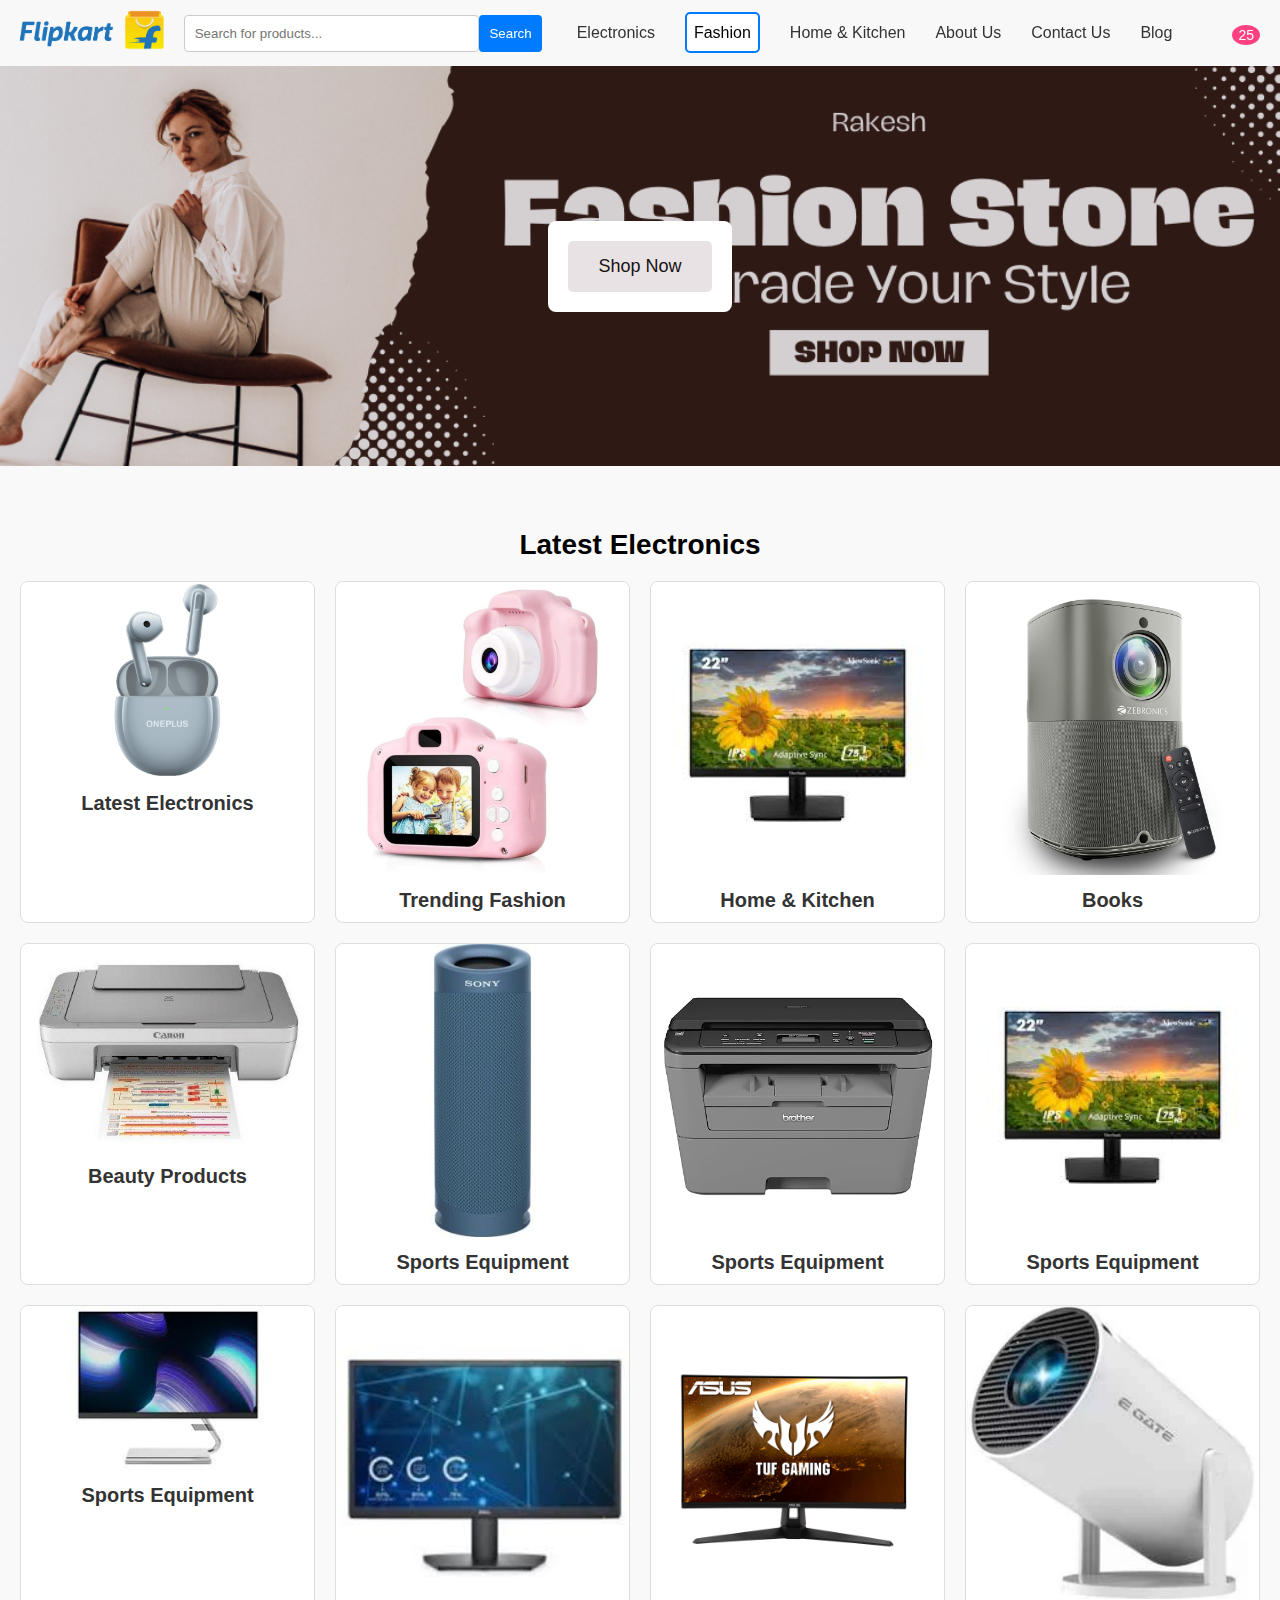
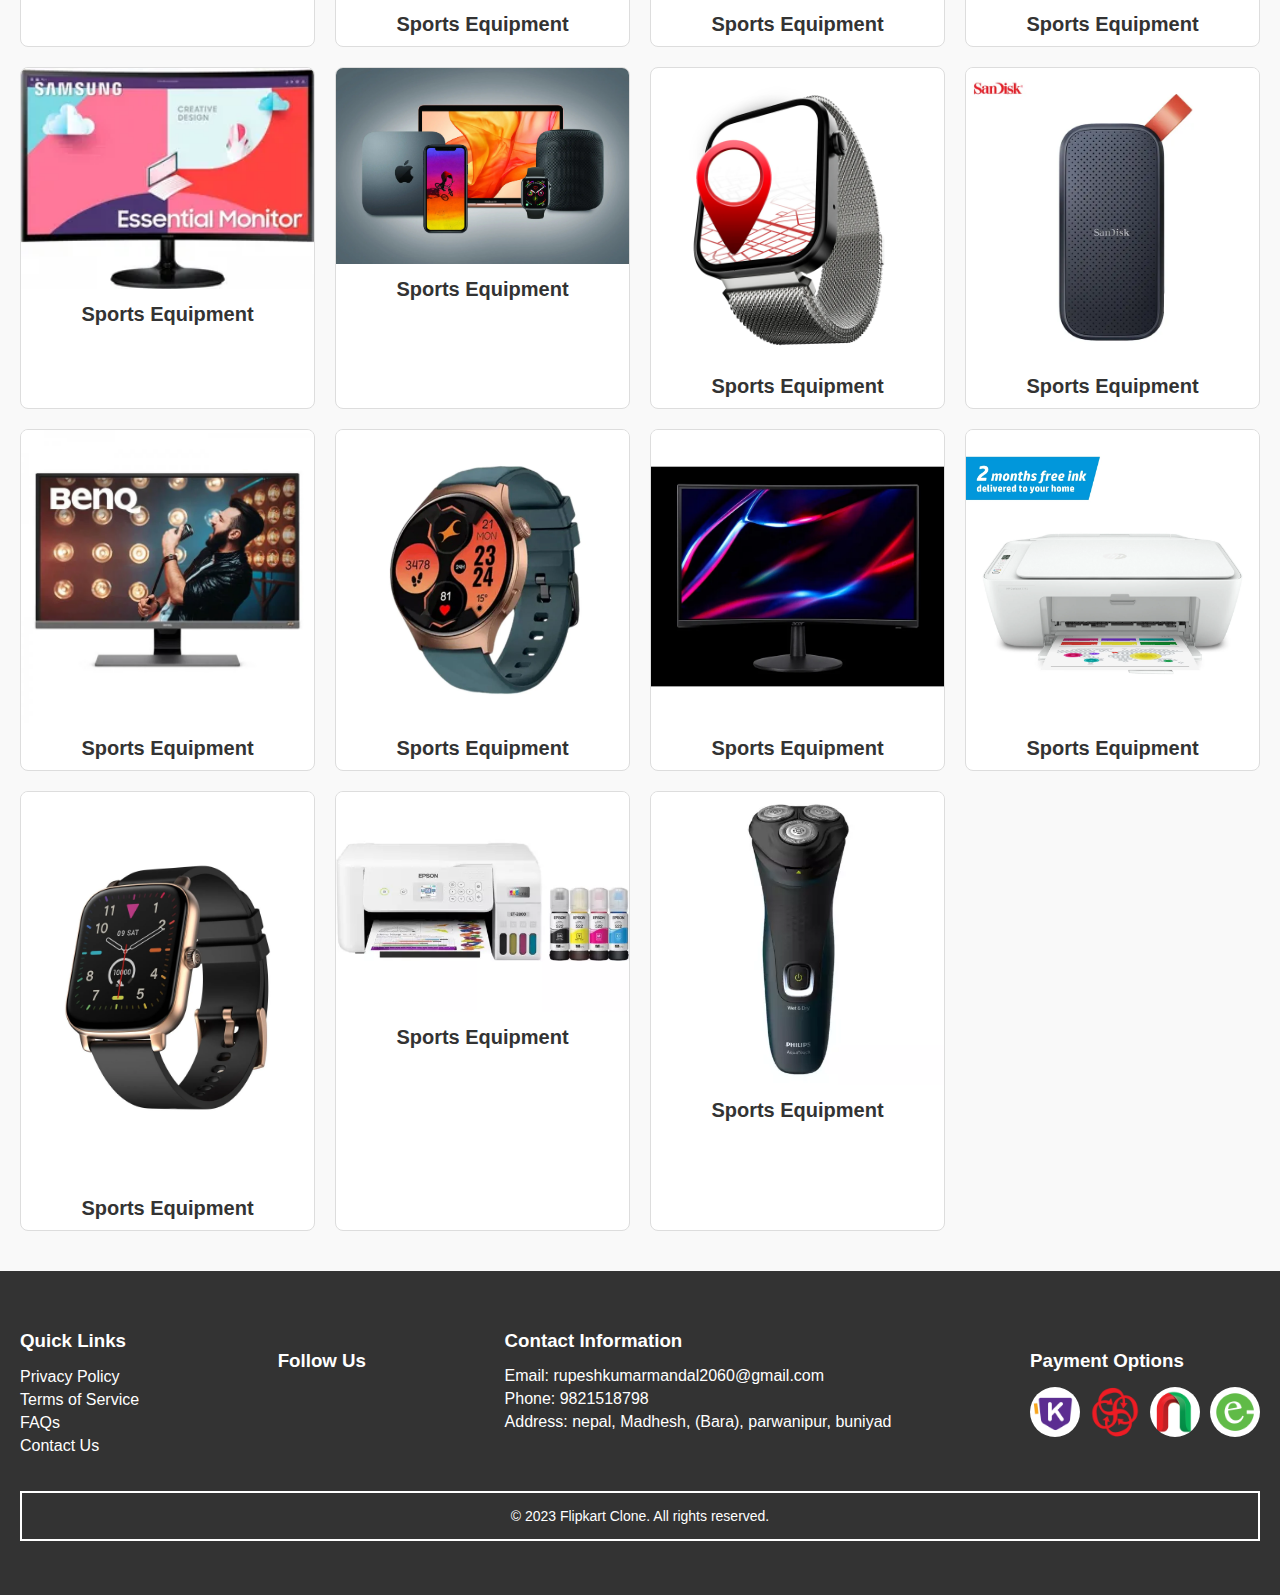
<file: fashion/index.html>
<!DOCTYPE html>
<html lang="en">
<head>
    <meta charset="UTF-8">
    <meta name="viewport" content="width=device-width, initial-scale=1.0">
    <link rel="stylesheet" href="style.css">
    <link rel="stylesheet" href="https://cdnjs.cloudflare.com/ajax/libs/font-awesome/6.7.1/css/all.min.css" integrity="sha512-5Hs3dF2AEPkpNAR7UiOHba+lRSJNeM2ECkwxUIxC1Q/FLycGTbNapWXB4tP889k5T5Ju8fs4b1P5z/iB4nMfSQ==" crossorigin="anonymous" referrerpolicy="no-referrer" />
    <title>Flipkart Clone - Header</title>
</head>
<body>
    <header>
        <div class="logo">
            <a href="../index.html"> <img src="flpkart_logo/pngwing.com.png" alt="Flipkart" height="40px"></a>
        </div>
        <div class="search-bar">
            <input type="text" placeholder="Search for products...">
            <button type="submit">Search</button>
        </div>
        <nav>
            <ul>
                <li><a href="/electronics/index.html">Electronics</a></li>
                <li><a class="fashion" href="index.html">Fashion</a></li>
                <li><a href="/kitchen/index.html">Home & Kitchen</a></li>
                <li><a href="/about/index.html">About Us</a></li>
                <li><a href="/contact/index.html">Contact Us</a></li>
                <li><a href="/blog/index.html">Blog</a></li>
            </ul>
        </nav>
        <div class="user-icons">
            <a href="#" class="account-icon"><i class="fa-regular fa-user"></i></a>
            <a href="#" class="cart-icon"><i class="fa-solid fa-cart-plus"></i><span class="cart-count">25</span></a>
        </div>
        <div class="menu-toggle" onclick="toggleMenu()">☰</div>
    </header>
    <nav class="mobile-nav" id="mobileNav">
        <ul>
            <li><a href="#">Electronics</a></li>
            <li><a href="#">Fashion</a></li>
            <li><a href="#">Home & Kitchen</a></li>
            <li><a href="#">About Us</a></li>
            <li><a href="#">Contact Us</a></li>
            <li><a href="#">Blog</a></li>
        </ul>
    </nav>
     <!-- section 2  -->
     <section class="hero">
        <div class="hero-content">
            <!-- <h1>Welcome to Latest Electronics</h1>
            <p>Discover amazing deals on smartphones, laptops,<br> smart home devices, wearables, and headphones.</p> -->
            <a href="#" class="cta-button">Shop Now</a>
        </div>
    </section>

    <!-- section 3 -->
    <section class="featured-categories">
        <h2>Latest Electronics</h2>
        <div class="category-grid">
            <div class="category-item">
                <a href="#">
                    <img src="image/1 (1).jpg" alt="Latest Electronics">
                    <h3>Latest Electronics</h3>
                </a>
            </div>
            <div class="category-item">
                <a href="#">
                    <img src="image/1 (2).jpg" alt="Trending Fashion">
                    <h3>Trending Fashion</h3>
                </a>
            </div>
            <div class="category-item">
                <a href="#">
                    <img src="image/1 (8).jpg" alt="Home & Kitchen">
                    <h3>Home & Kitchen</h3>
                </a>
            </div>
            <div class="category-item">
                <a href="#">
                    <img src="image/1 (4).jpg" alt="Books">
                    <h3>Books</h3>
                </a>
            </div>
            <div class="category-item">
                <a href="#">
                    <img src="image/1 (5).jpg" alt="Beauty Products">
                    <h3>Beauty Products</h3>
                </a>
            </div>
            <div class="category-item">
                <a href="#">
                    <img src="image/1 (6).jpg" alt="Sports Equipment">
                    <h3>Sports Equipment</h3>
                </a>
            </div>
            <div class="category-item">
                <a href="#">
                    <img src="image/1 (7).jpg" alt="Sports Equipment">
                    <h3>Sports Equipment</h3>
                </a>
            </div>
            <div class="category-item">
                <a href="#">
                    <img src="image/1 (8).jpg" alt="Sports Equipment">
                    <h3>Sports Equipment</h3>
                </a>
            </div>
            <div class="category-item">
                <a href="#">
                    <img src="image/1 (9).jpg" alt="Sports Equipment">
                    <h3>Sports Equipment</h3>
                </a>
            </div>
            <div class="category-item">
                <a href="#">
                    <img src="image/1 (10).jpg" alt="Sports Equipment">
                    <h3>Sports Equipment</h3>
                </a>
            </div>
            <div class="category-item">
                <a href="#">
                    <img src="image/a (13).webp" alt="Sports Equipment">
                    <h3>Sports Equipment</h3>
                </a>
            </div>
            <div class="category-item">
                <a href="#">
                    <img src="image/a (1).webp" alt="Sports Equipment">
                    <h3>Sports Equipment</h3>
                </a>
            </div>
            <div class="category-item">
                <a href="#">
                    <img src="image/a (2).webp" alt="Sports Equipment">
                    <h3>Sports Equipment</h3>
                </a>
            </div>
            <div class="category-item">
                <a href="#">
                    <img src="image/a (3).webp" alt="Sports Equipment">
                    <h3>Sports Equipment</h3>
                </a>
            </div>
            <div class="category-item">
                <a href="#">
                    <img src="image/a (4).webp" alt="Sports Equipment">
                    <h3>Sports Equipment</h3>
                </a>
            </div>
            <div class="category-item">
                <a href="#">
                    <img src="image/a (5).webp" alt="Sports Equipment">
                    <h3>Sports Equipment</h3>
                </a>
            </div>
            <div class="category-item">
                <a href="#">
                    <img src="image/a (6).webp" alt="Sports Equipment">
                    <h3>Sports Equipment</h3>
                </a>
            </div>
            <div class="category-item">
                <a href="#">
                    <img src="image/a (7).webp" alt="Sports Equipment">
                    <h3>Sports Equipment</h3>
                </a>
            </div>
            <div class="category-item">
                <a href="#">
                    <img src="image/a (8).webp" alt="Sports Equipment">
                    <h3>Sports Equipment</h3>
                </a>
            </div>
            <div class="category-item">
                <a href="#">
                    <img src="image/a (9).webp" alt="Sports Equipment">
                    <h3>Sports Equipment</h3>
                </a>
            </div>
            <div class="category-item">
                <a href="#">
                    <img src="image/a (10).webp" alt="Sports Equipment">
                    <h3>Sports Equipment</h3>
                </a>
            </div>
            <div class="category-item">
                <a href="#">
                    <img src="image/a (11).webp" alt="Sports Equipment">
                    <h3>Sports Equipment</h3>
                </a>
            </div>
            <div class="category-item">
                <a href="#">
                    <img src="image/a (12).webp" alt="Sports Equipment">
                    <h3>Sports Equipment</h3>
                </a>
            </div>
        </div>
    </section>

    <!-- section 4 -->
    <footer class="footer">
        <div class="footer-content">
            <div class="quick-links">
                <h3>Quick Links</h3>
                <ul>
                    <li><a href="#">Privacy Policy</a></li>
                    <li><a href="#">Terms of Service</a></li>
                    <li><a href="#">FAQs</a></li>
                    <li><a href="#">Contact Us</a></li>
                </ul>
            </div>
            <div class="social-media">
                <h3>Follow Us</h3>             
                <div class="social-icons">
                   <a href="#"><i class="fa-brands fa-facebook"></i></a>
                   <a href="#"><i class="fa-brands fa-x-twitter"></i></a>
                   <a href="#"><i class="fa-brands fa-instagram"></i></a>
                   <a href="#"><i class="fa-brands fa-tiktok"></i></a>
                   <a href="#"><i class="fa-brands fa-linkedin"></i></a>
                </div>
            </div>
            <div class="contact-info">
                <h3>Contact Information</h3>
                <p>Email: rupeshkumarmandal2060@gmail.com</p>
                <p>Phone: 9821518798</p>
                <p>Address: nepal, Madhesh, (Bara), parwanipur, buniyad</p>
            </div>
            <div class="payment-options">
                <h3>Payment Options</h3>
                <div class="payment-icons">
                    <img src="payment/1 (1).png" alt="khalti">
                    <img src="payment/1 (1).webp" alt="connect_ips">
                    <img src="payment/1 (2).png" alt="nabil_bank">
                    <img src="payment/1 (3).png" alt="esewa">
                </div>
            </div>
        </div>
        <div class="footer-bottom">
            <p>&copy; 2023 Flipkart Clone. All rights reserved.</p>
        </div>
    </footer>






     <!-- section end -->



     <script>
        function toggleMenu() {
            const mobileNav = document.getElementById('mobileNav');
            mobileNav.classList.toggle('active');
        }
    </script>
</body>
</html>
</file>
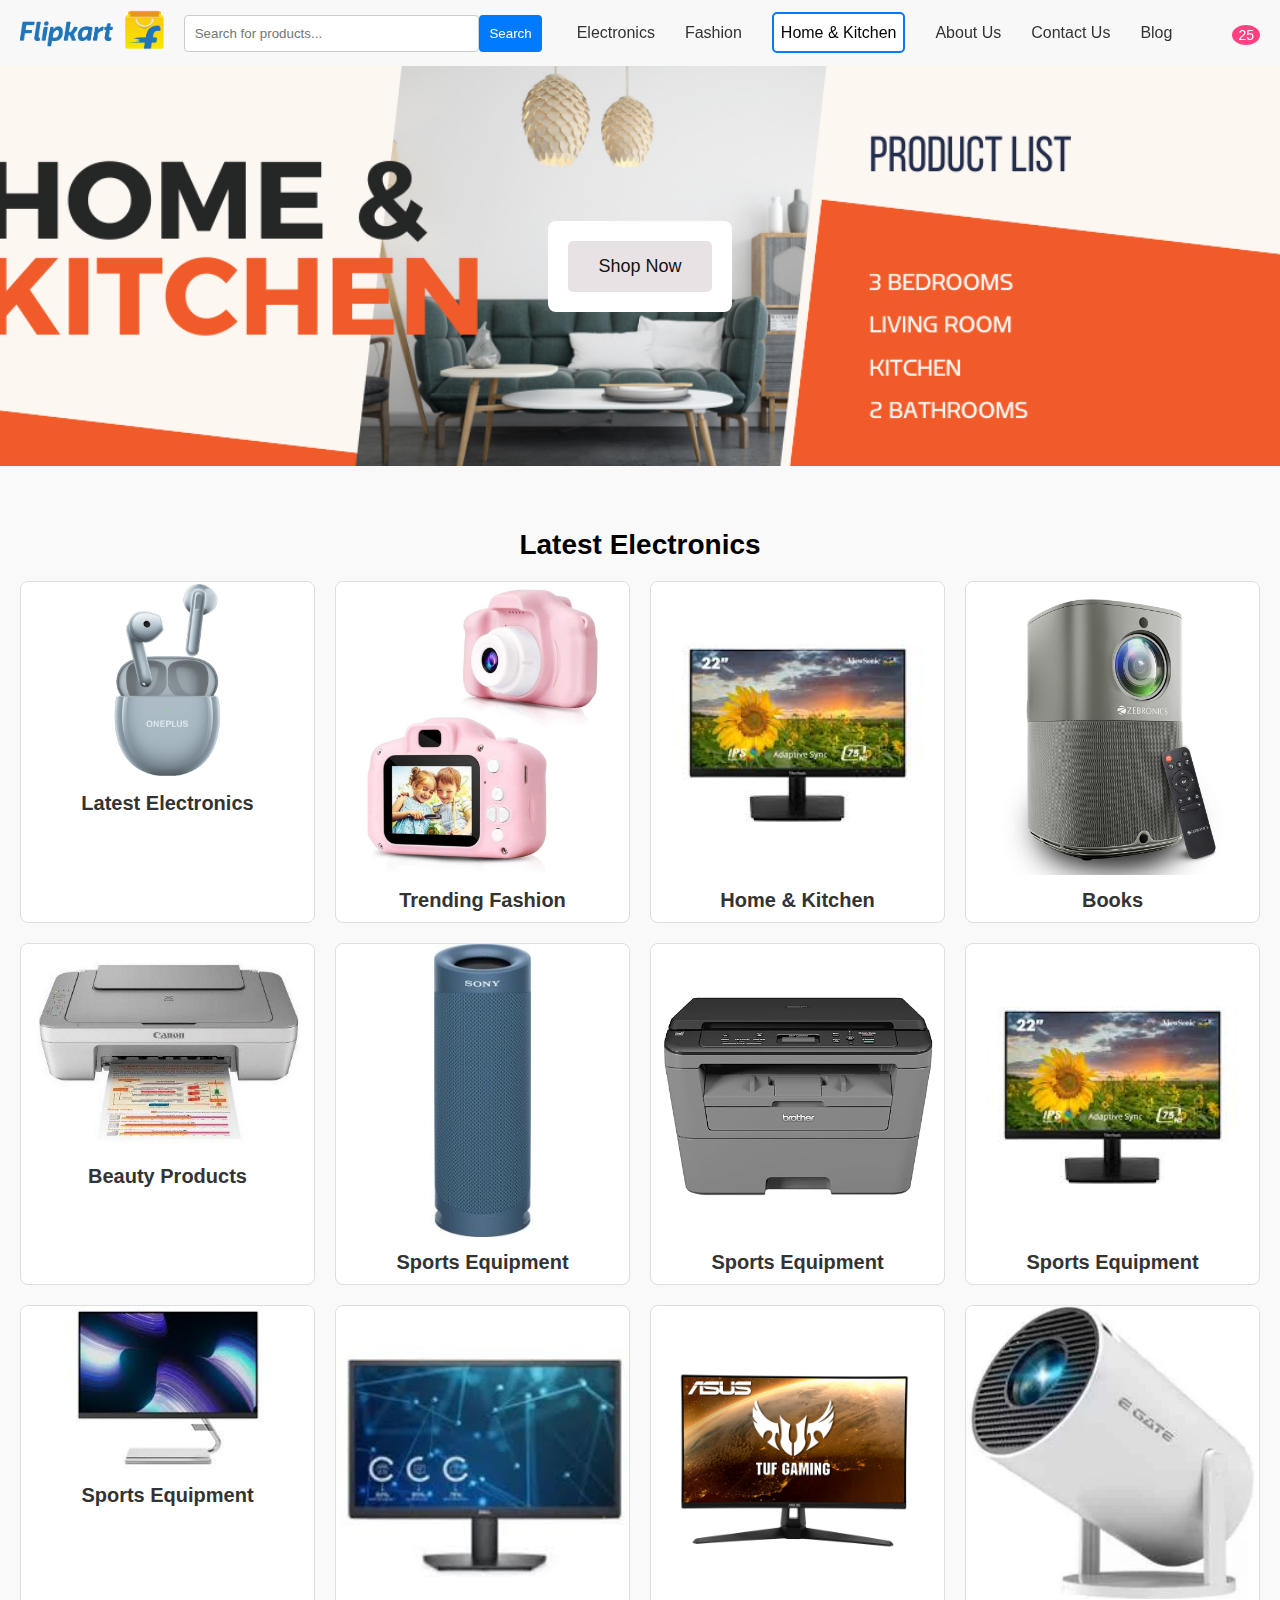
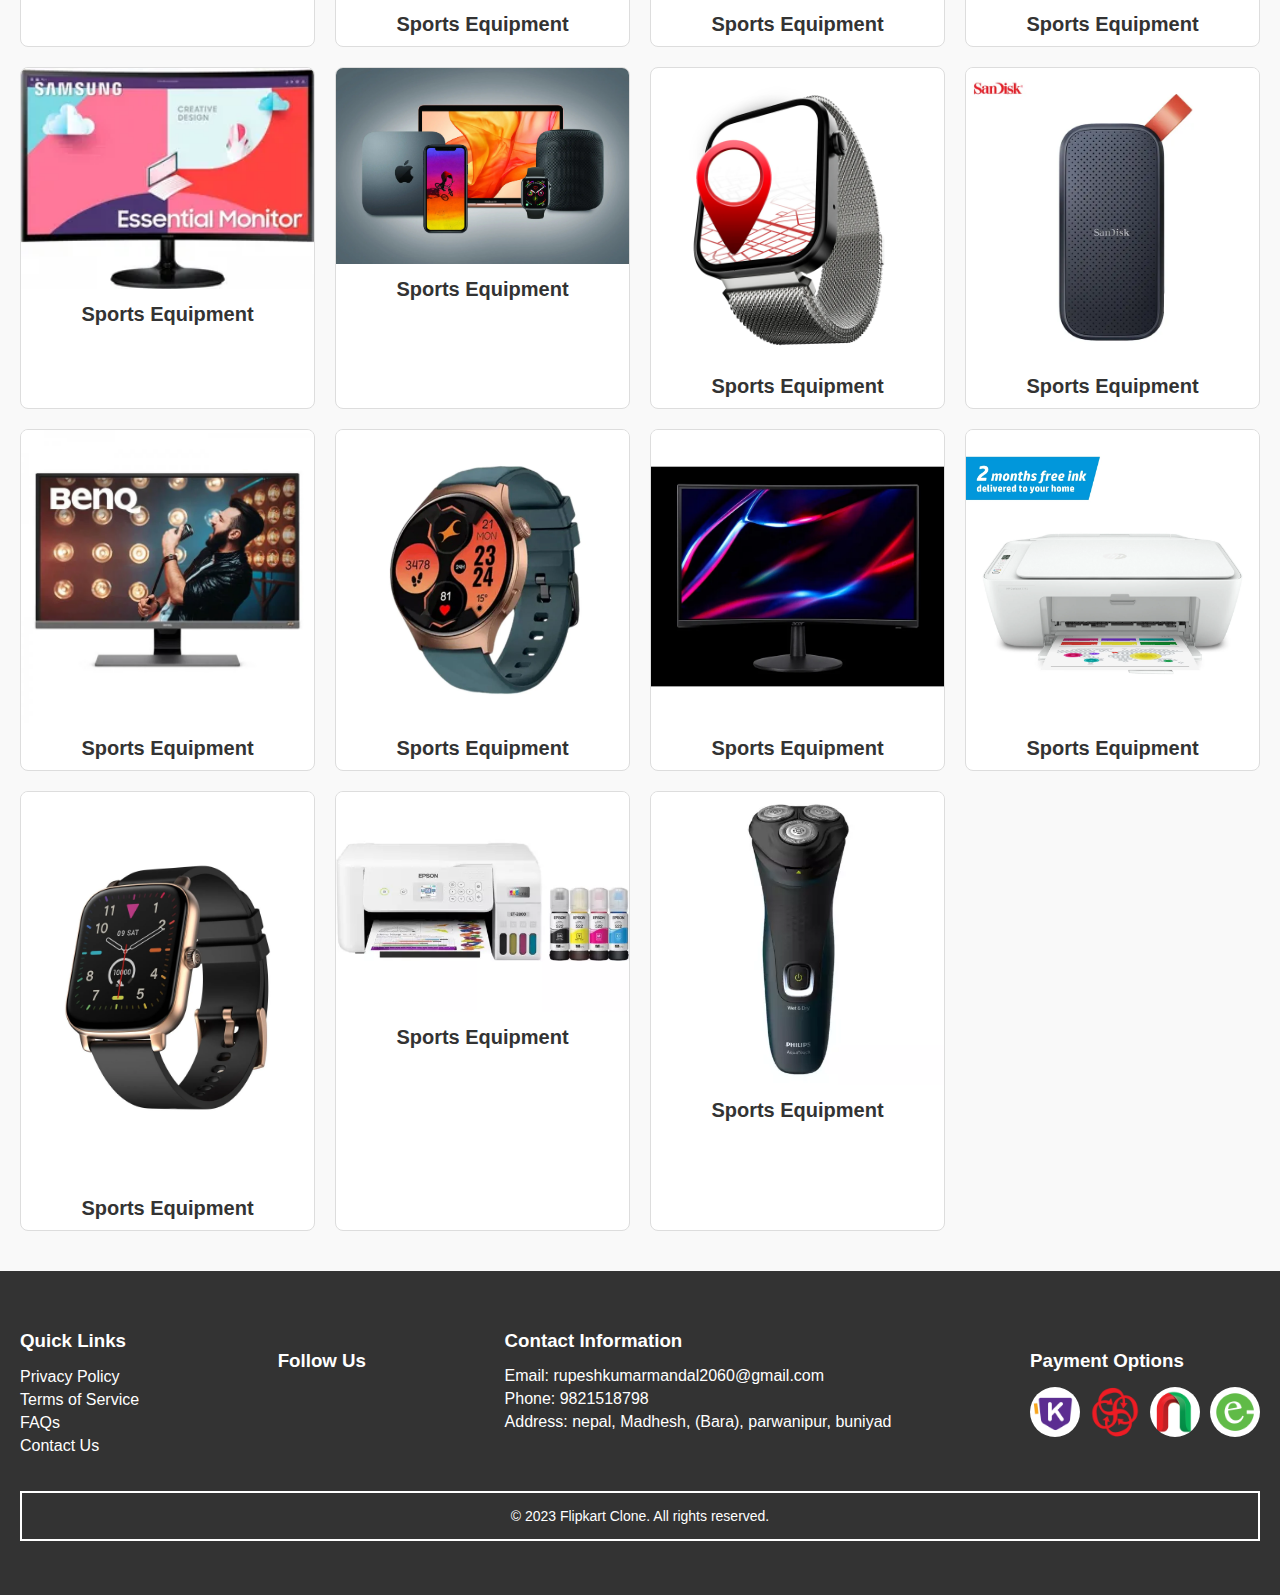
<file: kitchen/index.html>
<!DOCTYPE html>
<html lang="en">
<head>
    <meta charset="UTF-8">
    <meta name="viewport" content="width=device-width, initial-scale=1.0">
    <link rel="stylesheet" href="style.css">
    <link rel="stylesheet" href="https://cdnjs.cloudflare.com/ajax/libs/font-awesome/6.7.1/css/all.min.css" integrity="sha512-5Hs3dF2AEPkpNAR7UiOHba+lRSJNeM2ECkwxUIxC1Q/FLycGTbNapWXB4tP889k5T5Ju8fs4b1P5z/iB4nMfSQ==" crossorigin="anonymous" referrerpolicy="no-referrer" />
    <title>Flipkart Clone - Header</title>
</head>
<body>
    <header>
        <div class="logo">
            <a href="../index.html"> <img src="flpkart_logo/pngwing.com.png" alt="Flipkart" height="40px"></a>
        </div>
        <div class="search-bar">
            <input type="text" placeholder="Search for products...">
            <button type="submit">Search</button>
        </div>
        <nav>
            <ul>
                <li><a href="/electronics/index.html">Electronics</a></li>
                <li><a href="/fashion/index.html">Fashion</a></li>
                <li><a class="kitchen" href="index.html">Home & Kitchen</a></li>
                <li><a href="/about/index.html">About Us</a></li>
                <li><a href="/contact/index.html">Contact Us</a></li>
                <li><a href="/blog/index.html">Blog</a></li>
            </ul>
        </nav>
        <div class="user-icons">
            <a href="#" class="account-icon"><i class="fa-regular fa-user"></i></a>
            <a href="#" class="cart-icon"><i class="fa-solid fa-cart-plus"></i><span class="cart-count">25</span></a>
        </div>
        <div class="menu-toggle" onclick="toggleMenu()">☰</div>
    </header>
    <nav class="mobile-nav" id="mobileNav">
        <ul>
            <li><a href="#">Electronics</a></li>
            <li><a href="#">Fashion</a></li>
            <li><a href="#">Home & Kitchen</a></li>
            <li><a href="#">About Us</a></li>
            <li><a href="#">Contact Us</a></li>
            <li><a href="#">Blog</a></li>
        </ul>
    </nav>
     <!-- section 2  -->
     <section class="hero">
        <div class="hero-content">
            <!-- <h1>Welcome to Latest Electronics</h1>
            <p>Discover amazing deals on smartphones, laptops,<br> smart home devices, wearables, and headphones.</p> -->
            <a href="#" class="cta-button">Shop Now</a>
        </div>
    </section>

    <!-- section 3 -->
    <section class="featured-categories">
        <h2>Latest Electronics</h2>
        <div class="category-grid">
            <div class="category-item">
                <a href="#">
                    <img src="image/1 (1).jpg" alt="Latest Electronics">
                    <h3>Latest Electronics</h3>
                </a>
            </div>
            <div class="category-item">
                <a href="#">
                    <img src="image/1 (2).jpg" alt="Trending Fashion">
                    <h3>Trending Fashion</h3>
                </a>
            </div>
            <div class="category-item">
                <a href="#">
                    <img src="image/1 (8).jpg" alt="Home & Kitchen">
                    <h3>Home & Kitchen</h3>
                </a>
            </div>
            <div class="category-item">
                <a href="#">
                    <img src="image/1 (4).jpg" alt="Books">
                    <h3>Books</h3>
                </a>
            </div>
            <div class="category-item">
                <a href="#">
                    <img src="image/1 (5).jpg" alt="Beauty Products">
                    <h3>Beauty Products</h3>
                </a>
            </div>
            <div class="category-item">
                <a href="#">
                    <img src="image/1 (6).jpg" alt="Sports Equipment">
                    <h3>Sports Equipment</h3>
                </a>
            </div>
            <div class="category-item">
                <a href="#">
                    <img src="image/1 (7).jpg" alt="Sports Equipment">
                    <h3>Sports Equipment</h3>
                </a>
            </div>
            <div class="category-item">
                <a href="#">
                    <img src="image/1 (8).jpg" alt="Sports Equipment">
                    <h3>Sports Equipment</h3>
                </a>
            </div>
            <div class="category-item">
                <a href="#">
                    <img src="image/1 (9).jpg" alt="Sports Equipment">
                    <h3>Sports Equipment</h3>
                </a>
            </div>
            <div class="category-item">
                <a href="#">
                    <img src="image/1 (10).jpg" alt="Sports Equipment">
                    <h3>Sports Equipment</h3>
                </a>
            </div>
            <div class="category-item">
                <a href="#">
                    <img src="image/a (13).webp" alt="Sports Equipment">
                    <h3>Sports Equipment</h3>
                </a>
            </div>
            <div class="category-item">
                <a href="#">
                    <img src="image/a (1).webp" alt="Sports Equipment">
                    <h3>Sports Equipment</h3>
                </a>
            </div>
            <div class="category-item">
                <a href="#">
                    <img src="image/a (2).webp" alt="Sports Equipment">
                    <h3>Sports Equipment</h3>
                </a>
            </div>
            <div class="category-item">
                <a href="#">
                    <img src="image/a (3).webp" alt="Sports Equipment">
                    <h3>Sports Equipment</h3>
                </a>
            </div>
            <div class="category-item">
                <a href="#">
                    <img src="image/a (4).webp" alt="Sports Equipment">
                    <h3>Sports Equipment</h3>
                </a>
            </div>
            <div class="category-item">
                <a href="#">
                    <img src="image/a (5).webp" alt="Sports Equipment">
                    <h3>Sports Equipment</h3>
                </a>
            </div>
            <div class="category-item">
                <a href="#">
                    <img src="image/a (6).webp" alt="Sports Equipment">
                    <h3>Sports Equipment</h3>
                </a>
            </div>
            <div class="category-item">
                <a href="#">
                    <img src="image/a (7).webp" alt="Sports Equipment">
                    <h3>Sports Equipment</h3>
                </a>
            </div>
            <div class="category-item">
                <a href="#">
                    <img src="image/a (8).webp" alt="Sports Equipment">
                    <h3>Sports Equipment</h3>
                </a>
            </div>
            <div class="category-item">
                <a href="#">
                    <img src="image/a (9).webp" alt="Sports Equipment">
                    <h3>Sports Equipment</h3>
                </a>
            </div>
            <div class="category-item">
                <a href="#">
                    <img src="image/a (10).webp" alt="Sports Equipment">
                    <h3>Sports Equipment</h3>
                </a>
            </div>
            <div class="category-item">
                <a href="#">
                    <img src="image/a (11).webp" alt="Sports Equipment">
                    <h3>Sports Equipment</h3>
                </a>
            </div>
            <div class="category-item">
                <a href="#">
                    <img src="image/a (12).webp" alt="Sports Equipment">
                    <h3>Sports Equipment</h3>
                </a>
            </div>
        </div>
    </section>

    <!-- section 4 -->
    <footer class="footer">
        <div class="footer-content">
            <div class="quick-links">
                <h3>Quick Links</h3>
                <ul>
                    <li><a href="#">Privacy Policy</a></li>
                    <li><a href="#">Terms of Service</a></li>
                    <li><a href="#">FAQs</a></li>
                    <li><a href="#">Contact Us</a></li>
                </ul>
            </div>
            <div class="social-media">
                <h3>Follow Us</h3>             
                <div class="social-icons">
                   <a href="#"><i class="fa-brands fa-facebook"></i></a>
                   <a href="#"><i class="fa-brands fa-x-twitter"></i></a>
                   <a href="#"><i class="fa-brands fa-instagram"></i></a>
                   <a href="#"><i class="fa-brands fa-tiktok"></i></a>
                   <a href="#"><i class="fa-brands fa-linkedin"></i></a>
                </div>
            </div>
            <div class="contact-info">
                <h3>Contact Information</h3>
                <p>Email: rupeshkumarmandal2060@gmail.com</p>
                <p>Phone: 9821518798</p>
                <p>Address: nepal, Madhesh, (Bara), parwanipur, buniyad</p>
            </div>
            <div class="payment-options">
                <h3>Payment Options</h3>
                <div class="payment-icons">
                    <img src="payment/1 (1).png" alt="khalti">
                    <img src="payment/1 (1).webp" alt="connect_ips">
                    <img src="payment/1 (2).png" alt="nabil_bank">
                    <img src="payment/1 (3).png" alt="esewa">
                </div>
            </div>
        </div>
        <div class="footer-bottom">
            <p>&copy; 2023 Flipkart Clone. All rights reserved.</p>
        </div>
    </footer>






     <!-- section end -->



     <script>
        function toggleMenu() {
            const mobileNav = document.getElementById('mobileNav');
            mobileNav.classList.toggle('active');
        }
    </script>
</body>
</html>
</file>
<file: styles.css>
body {
    margin: 0;
    font-family: Arial, sans-serif;
}

header {
    display: flex;
    align-items: center;
    justify-content: space-between;
    padding: 10px 20px;
    background-color: #f8f8f8;
    box-shadow: 0 2px 5px rgba(0, 0, 0, 0.1);
    position: sticky;
    top: 0px;
    bottom: 0px;

}

.logo a {
    font-size: 24px;
    font-weight: bold;
    color: #007bff;
    text-decoration: none;
}

.search-bar {
    display: flex;
    flex-grow: 1;
    margin: 0 20px;
}

.search-bar input {
    width: 100%;
    padding: 10px;
    border: 1px solid #ccc;
    border-radius: 4px;
}

.search-bar button {
    padding: 10px;
    border: none;
    background-color: #007bff;
    color: white;
    border-radius: 4px;
    cursor: pointer;
}

.search-bar button:hover {
    background-color: #0056b3;
}

nav ul {
    list-style: none;
    display: flex;
    margin: 0;
    padding: 0;
}

nav ul li {
    margin: 0 15px;
}

nav ul li a {
    text-decoration: none;
    color: #333;
    font-weight: 500;
}

nav ul li a:hover {
    color: #007bff;
}

.user-icons {
    display: flex;
    align-items: center;
}

.user-icons a {
    text-decoration: none;
    color: #333;
    margin-left: 20px;
    font-size: 20px;
}

.cart-count {
    background-color: #ff4081;
    color: white;
    border-radius: 50%;
    padding: 2px 6px;
    font-size: 14px;
    margin-left: 5px;
}

/* Mobile Styles */
.menu-toggle {
    display: none;
    font-size: 24px;
    cursor: pointer;
}

.mobile-nav {
    display: none;
    background-color: #f8f8f8;
    position: absolute;
    top: 60px; /* Adjust based on header height */
    left: 0;
    right: 0;
    box-shadow: 0 2px;
}
    /* section 2 */

    .hero {
        position: relative;
        height: 400px; /* Adjust height as needed */
        background-image: url('2f9efb9834ed1ae5.webp'); /* Replace with your high-quality image URL */
        background-size: cover;
        background-position: center;
        display: flex;
        align-items: center;
        justify-content: center;
        color: white;
        text-align: center;
    }
    
    .hero-content {
        background-color: rgba(255, 255, 255); /* Semi-transparent background for better text visibility */
        padding: 20px;
        border-radius: 8px;
        color: black;
    }
    
    .hero h1 {
        font-size: 36px;
        margin: 0;
        color: black;
    }
    
    .hero p {
        font-size: 18px;
        margin: 10px 0;
        color: rgb(253, 7, 7);
    }
    
    .cta-button {
        display: inline-block;
        padding: 15px 30px;
        background-color: #e8e2e4; /* Button color */
        color: rgb(22, 19, 19);
        text-decoration: none;
        border-radius: 5px;
        font-size: 18px;
        transition: background-color 0.3s;
    }
    
    .cta-button:hover {
        background-color: #020001; /* Darker shade on hover */
        color: white;
    }

    /* section 3 */

    .featured-categories {
        padding: 40px 20px;
        text-align: center;
        background-color: #f9f9f9;
    }
    
    .featured-categories h2 {
        font-size: 28px;
        margin-bottom: 20px;
    }
    
    .category-grid {
        display: grid;
        grid-template-columns: repeat(auto-fill, minmax(250px, 1fr));
        gap: 20px;
    }
    
    .category-item {
        background-color: white;
        border: 1px solid #ddd;
        border-radius: 8px;
        overflow: hidden;
        transition: transform 0.3s, box-shadow 0.3s;
    }
    
    .category-item img {
        width: 100%;
        height: auto;
    }
    
    .category-item h3 {
        margin: 10px 0;
        font-size: 20px;
        color: #333;
    }
    
    .category-item a {
        text-decoration: none;
        color: inherit;
    }
    
    .category-item:hover {
        transform: translateY(-5px);
        box-shadow: 0 4px 10px rgba(0, 0, 0, 0.1);
    }

    /* section 4 */
    
    .top-deals {
        padding: 40px 20px;
        text-align: center;
        background-color: #f9f9f9;
    }
    
    .top-deals h2 {
        font-size: 28px;
        margin-bottom: 20px;
    }
    
    .deal-grid {
        display: grid;
        grid-template-columns: repeat(auto-fill, minmax(250px, 1fr));
        gap: 20px;
    }
    
    .deal-item {
        background-color: white;
        border: 1px solid #ddd;
        border-radius: 8px;
        overflow: hidden;
        transition: transform 0.3s, box-shadow 0.3s;
        padding: 10px;
    }
    
    .deal-item img {
        width: 100%;
        height: auto;
    }
    
    .deal-item h3 {
        margin: 10px 0;
        font-size: 20px;
        color: #333;
    }
    
    .price {
        font-size: 18px;
        color: #ff4081; /* Price color */
        font-weight: bold;
    }
    
    .countdown {
        font-size: 16px;
        color: #ff4081; /* Countdown color */
        margin: 10px 0;
    }
    
    .buy-button {
        display: inline-block;
        padding: 10px 20px;
        background-color: #007bff; /* Button color */
        color: white;
        text-decoration: none;
        border-radius: 5px;
        transition: background-color 0.3s;
    }
    
    .buy-button:hover {
        background-color: #0056b3; /* Darker shade on hover */
    }
    
    .deal-item:hover {
        transform: translateY(-5px);
        box-shadow: 0 4px 10px rgba(0, 0, 0, 0.1);
    }

    /* section 5 */
    .best-sellers {
        padding: 40px 20px;
        text-align: center;
        background-color: #f9f9f9;
    }
    
    .best-sellers h2 {
        font-size: 28px;
        margin-bottom: 20px;
    }
    
    .product-grid {
        display: grid;
        grid-template-columns: repeat(auto-fill, minmax(250px, 1fr));
        gap: 20px;
    }
    
    .product-item {
        background-color: white;
        border: 1px solid #ddd;
        border-radius: 8px;
        overflow: hidden;
        transition: transform 0.3s, box-shadow 0.3s;
        padding: 10px;
    }
    
    .product-item img {
        width: 100%;
        height: auto;
    }
    
    .product-item h3 {
        margin: 10px 0;
        font-size: 20px;
        color: #333;
    }
    
    .rating {
        font-size: 16px;
        color: #ff4081; /* Rating color */
        margin: 5px 0;
    }
    
    .price {
        font-size: 18px;
        color: #007bff; /* Price color */
        font-weight: bold;
    }
    
    .add-to-cart {
        display: inline-block;
        padding: 10px 20px;
        background-color: #28a745; /* Button color */
        color: white;
        border: none;
        border-radius: 5px;
        cursor: pointer;
        transition: background-color 0.3s;
    }
    
    .add-to-cart:hover {
        background-color: #218838; /* Darker shade on hover */
    }
    
    .product-item:hover {
        transform: translateY(-5px);
        box-shadow: 0 4px 10px rgba(0, 0, 0, 0.1);
    }

    /* section 6 */
    .customer-testimonials {
        padding: 40px 20px;
        text-align: center;
        background-color: #f9f9f9;
    }
    
    .customer-testimonials h2 {
        font-size: 28px;
        margin-bottom: 20px;
    }
    
    .testimonial-grid {
        display: grid;
        grid-template-columns: repeat(auto-fill, minmax(250px, 1fr));
        gap: 20px;
    }
    
    .testimonial-item {
        background-color: white;
        border: 1px solid #ddd;
        border-radius: 8px;
        padding: 20px;
        transition: transform 0.3s, box-shadow 0.3s;
    }
    
    .user-photo {
        width: 100px;
        height: 100px;
        border-radius: 50%;
        margin-bottom: 15px;
    }
    
    .testimonial-text {
        font-size: 16px;
        color: #555;
        margin: 10px 0;
    }
    
    .user-name {
        font-size: 18px;
        font-weight: bold;
        color: #333;
    }
    
    .rating {
        font-size: 16px;
        color: #ff4081; /* Rating color */
        margin-top: 5px;
    }
    
    .testimonial-item:hover {
        transform: translateY(-5px);
        box-shadow: 0 4px 10px rgba(0, 0, 0, 0.1);
    }

    /* section 7  */
    .newsletter-subscription {
        padding: 40px 20px;
        text-align: center;
        background-color: #f9f9f9;
    }
    
    .newsletter-subscription h2 {
        font-size: 28px;
        margin-bottom: 10px;
    }
    
    .newsletter-subscription p {
        font-size: 16px;
        color: #555;
        margin-bottom: 20px;
    }
    
    .subscription-form {
        display: flex;
        justify-content: center;
        align-items: center;
        flex-wrap: wrap;
    }
    
    .subscription-form input[type="email"] {
        padding: 10px;
        border: 1px solid #ddd;
        border-radius: 5px;
        width: 300px; /* Adjust width as needed */
        margin-right: 10px;
    }
    
    .subscribe-button {
        padding: 10px 20px;
        background-color: #007bff; /* Button color */
        color: white;
        border: none;
        border-radius: 5px;
        cursor: pointer;
        transition: background-color 0.3s;
    }
    
    .subscribe-button:hover {
        background-color: #0056b3; /* Darker shade on hover */
    }


    /* section 8 */
    .blog-resources {
        padding: 40px 20px;
        text-align: center;
        background-color: #f9f9f9;
    }
    
    .blog-resources h2 {
        font-size: 28px;
        margin-bottom: 20px;
    }
    
    .featured-posts {
        display: flex;
        justify-content: center;
        gap: 20px;
        margin-bottom: 30px;
    }
    
    .featured-post {
        background-color: white;
        border: 1px solid #ddd;
        border-radius: 8px;
        overflow: hidden;
        width: 300px; /* Fixed width for featured posts */
        transition: transform 0.3s, box-shadow 0.3s;
    }
    
    .featured-post img {
        width: 100%;
        height: auto;
    }
    
    .featured-post h3 {
        font-size: 20px;
        margin: 10px;
    }
    
    .featured-post p {
        font-size: 16px;
        color: #555;
        margin: 0 10px 10px;
    }
    
    .read-more {
        display: inline-block;
        padding: 10px 15px;
        background-color: #007bff; /* Button color */
        color: white;
        text-decoration: none;
        border-radius: 5px;
        margin: 10px;
        transition: background-color 0.3s;
    }
    
    .read-more:hover {
        background-color: #0056b3; /* Darker shade on hover */
    }
    
    .article-links {
        list-style: none;
        padding: 0;
    }
    
    .article-links li {
        margin: 10px 0;
    }
    
    .article-links a {
        text-decoration: none;
        color: #007bff; /* Link color */
        font-size: 16px;
    }
    
    .article-links a:hover {
        text-decoration: underline;
    }


    /* section 9 */
    .footer {
        background-color: #333;
        color: white;
        padding: 40px 20px;
        text-align: left;
    }
    
    .footer-content {
        display: flex;
        justify-content: space-between;
        flex-wrap: wrap;
    }
    
    .footer-content h3 {
        margin-bottom: 15px;
    }
    
    .quick-links ul {
        list-style: none;
        padding: 0;
    }
    
    .quick-links li {
        margin: 5px 0;
    }
    
    .quick-links a {
        color: white;
        text-decoration: none;
        transition: color 0.3s;
    }
    
    .quick-links a:hover {
        color: #ff4081; /* Hover color */
    }
    
    .social-media {
        margin-top: 20px;
    }
    
    .social-icons {
        display: flex;
        gap: 10px;
    }
    .social-icons i{
     color: white;
        font-weight: 600;
        font-size: larger;
    }
    
    
    .contact-info p {
        margin: 5px 0;
    }
    
    .payment-options {
        margin-top: 20px;
    }
    
    .payment-icons {
        display: flex;
        gap: 10px;
    }
    
    .payment-icons img {
        width: 50px;
        height: auto;
        border-radius: 25px;
    }
    
    .footer-bottom {
        text-align: center;
        margin-top: 20px;
        font-size: 14px;
    }
    .footer-bottom p{
        border: 2px solid white;
        padding: 15px 0px;
    }


    /* section end */
</file>
<file: about/style.css>
body {
    margin: 0;
    font-family: Arial, sans-serif;
}

header {
    display: flex;
    align-items: center;
    justify-content: space-between;
    padding: 10px 20px;
    background-color: #f8f8f8;
    box-shadow: 0 2px 5px rgba(0, 0, 0, 0.1);
    position: sticky;
    top: 0px;
    bottom: 0px;

}

.logo a {
    font-size: 24px;
    font-weight: bold;
    color: #007bff;
    text-decoration: none;
}

.search-bar {
    display: flex;
    flex-grow: 1;
    margin: 0 20px;
}

.search-bar input {
    width: 100%;
    padding: 10px;
    border: 1px solid #ccc;
    border-radius: 4px;
}

.search-bar button {
    padding: 10px;
    border: none;
    background-color: #007bff;
    color: white;
    border-radius: 4px;
    cursor: pointer;
}

.search-bar button:hover {
    background-color: #0056b3;
}

nav ul {
    list-style: none;
    display: flex;
    margin: 0;
    padding: 0;
}

nav ul li {
    margin: 0 15px;
}

nav ul li a {
    text-decoration: none;
    color: #333;
    font-weight: 500;
}
.About{
    color: #000000;
    background-color: #ffffff;
    border: 2px solid  #007bff;
    padding: 10px 7px;
    border-radius: 5px;
}


nav ul li a:hover {
    color: #007bff;
}

.user-icons {
    display: flex;
    align-items: center;
}

.user-icons a {
    text-decoration: none;
    color: #333;
    margin-left: 20px;
    font-size: 20px;
}

.cart-count {
    background-color: #ff4081;
    color: white;
    border-radius: 50%;
    padding: 2px 6px;
    font-size: 14px;
    margin-left: 5px;
}

/* Mobile Styles */
.menu-toggle {
    display: none;
    font-size: 24px;
    cursor: pointer;
}

.mobile-nav {
    display: none;
    background-color: #f8f8f8;
    position: absolute;
    top: 60px; /* Adjust based on header height */
    left: 0;
    right: 0;
    box-shadow: 0 2px;
}

/* section 2 */


.hero {
    position: relative;
    height: 400px; /* Adjust height as needed */
    background-image: url('/about/hero/contact-us.png'); /* Replace with your high-quality image URL */
    background-size: cover;
    background-position: center;
    display: flex;
    align-items: center;
    justify-content: center;
    color: white;
    text-align: center;
}

.hero-content {
    background-color: rgba(255, 255, 255); /* Semi-transparent background for better text visibility */
    padding: 20px;
    border-radius: 8px;
    color: black;
}
/* 
.hero h1 {
    font-size: 36px;
    margin: 0;
    color: black;
} */

/* .hero p {
    font-size: 18px;
    margin: 10px 0;
    color: rgb(253, 7, 7);
} */

.cta-button {
    display: inline-block;
    padding: 15px 30px;
    background-color: #e8e2e4; /* Button color */
    color: rgb(22, 19, 19);
    text-decoration: none;
    border-radius: 5px;
    font-size: 18px;
    transition: background-color 0.3s;
}

.cta-button:hover {
    background-color: #020001; /* Darker shade on hover */
    color: white;
}
/* section 3 */



/* section 4 */

.footer {
    background-color: #333;
    color: white;
    padding: 40px 20px;
    text-align: left;
}

.footer-content {
    display: flex;
    justify-content: space-between;
    flex-wrap: wrap;
}

.footer-content h3 {
    margin-bottom: 15px;
}

.quick-links ul {
    list-style: none;
    padding: 0;
}

.quick-links li {
    margin: 5px 0;
}

.quick-links a {
    color: white;
    text-decoration: none;
    transition: color 0.3s;
}

.quick-links a:hover {
    color: #ff4081; /* Hover color */
}

.social-media {
    margin-top: 20px;
}

.social-icons {
    display: flex;
    gap: 10px;
}
.social-icons i{
 color: white;
    font-weight: 600;
    font-size: larger;
}


.contact-info p {
    margin: 5px 0;
}

.payment-options {
    margin-top: 20px;
}

.payment-icons {
    display: flex;
    gap: 10px;
}

.payment-icons img {
    width: 50px;
    height: auto;
    border-radius: 25px;
}

.footer-bottom {
    text-align: center;
    margin-top: 20px;
    font-size: 14px;
}
.footer-bottom p{
    border: 2px solid white;
    padding: 15px 0px;
}
</file>
<file: blog/style.css>
body {
    margin: 0;
    font-family: Arial, sans-serif;
}

header {
    display: flex;
    align-items: center;
    justify-content: space-between;
    padding: 10px 20px;
    background-color: #f8f8f8;
    box-shadow: 0 2px 5px rgba(0, 0, 0, 0.1);
    position: sticky;
    top: 0px;
    bottom: 0px;

}

.logo a {
    font-size: 24px;
    font-weight: bold;
    color: #007bff;
    text-decoration: none;
}

.search-bar {
    display: flex;
    flex-grow: 1;
    margin: 0 20px;
}

.search-bar input {
    width: 100%;
    padding: 10px;
    border: 1px solid #ccc;
    border-radius: 4px;
}

.search-bar button {
    padding: 10px;
    border: none;
    background-color: #007bff;
    color: white;
    border-radius: 4px;
    cursor: pointer;
}
.blog{
    color: #000000;
    background-color: #ffffff;
    border: 2px solid  #007bff;
    padding: 10px 7px;
    border-radius: 5px;
}
.search-bar button:hover {
    background-color: #0056b3;
}

nav ul {
    list-style: none;
    display: flex;
    margin: 0;
    padding: 0;
}

nav ul li {
    margin: 0 15px;
}

nav ul li a {
    text-decoration: none;
    color: #333;
    font-weight: 500;
}
.electronics{
    color: #000000;
    background-color: #ffffff;
    border: 2px solid  #007bff;
    padding: 10px 7px;
    border-radius: 5px;
}


nav ul li a:hover {
    color: #007bff;
}

.user-icons {
    display: flex;
    align-items: center;
}

.user-icons a {
    text-decoration: none;
    color: #333;
    margin-left: 20px;
    font-size: 20px;
}

.cart-count {
    background-color: #ff4081;
    color: white;
    border-radius: 50%;
    padding: 2px 6px;
    font-size: 14px;
    margin-left: 5px;
}

/* Mobile Styles */
.menu-toggle {
    display: none;
    font-size: 24px;
    cursor: pointer;
}

.mobile-nav {
    display: none;
    background-color: #f8f8f8;
    position: absolute;
    top: 60px; /* Adjust based on header height */
    left: 0;
    right: 0;
    box-shadow: 0 2px;
}

/* section 2 */


.hero {
    position: relative;
    height: 400px; /* Adjust height as needed */
    background-image: url('/blog/hero/blog.png'); /* Replace with your high-quality image URL */
    background-size: cover;
    background-position: center;
    display: flex;
    align-items: center;
    justify-content: center;
    color: white;
    text-align: center;
}

.hero-content {
    background-color: rgba(255, 255, 255); /* Semi-transparent background for better text visibility */
    padding: 20px;
    border-radius: 8px;
    color: black;
}
/* 
.hero h1 {
    font-size: 36px;
    margin: 0;
    color: black;
} */

/* .hero p {
    font-size: 18px;
    margin: 10px 0;
    color: rgb(253, 7, 7);
} */

.cta-button {
    display: inline-block;
    padding: 15px 30px;
    background-color: #e8e2e4; /* Button color */
    color: rgb(22, 19, 19);
    text-decoration: none;
    border-radius: 5px;
    font-size: 18px;
    transition: background-color 0.3s;
}

.cta-button:hover {
    background-color: #020001; /* Darker shade on hover */
    color: white;
}
/* section 3 */



/* section 4 */

.footer {
    background-color: #333;
    color: white;
    padding: 40px 20px;
    text-align: left;
}

.footer-content {
    display: flex;
    justify-content: space-between;
    flex-wrap: wrap;
}

.footer-content h3 {
    margin-bottom: 15px;
}

.quick-links ul {
    list-style: none;
    padding: 0;
}

.quick-links li {
    margin: 5px 0;
}

.quick-links a {
    color: white;
    text-decoration: none;
    transition: color 0.3s;
}

.quick-links a:hover {
    color: #ff4081; /* Hover color */
}

.social-media {
    margin-top: 20px;
}

.social-icons {
    display: flex;
    gap: 10px;
}
.social-icons i{
 color: white;
    font-weight: 600;
    font-size: larger;
}


.contact-info p {
    margin: 5px 0;
}

.payment-options {
    margin-top: 20px;
}

.payment-icons {
    display: flex;
    gap: 10px;
}

.payment-icons img {
    width: 50px;
    height: auto;
    border-radius: 25px;
}

.footer-bottom {
    text-align: center;
    margin-top: 20px;
    font-size: 14px;
}
.footer-bottom p{
    border: 2px solid white;
    padding: 15px 0px;
}
</file>
<file: contact/style.css>
body {
    margin: 0;
    font-family: Arial, sans-serif;
}

header {
    display: flex;
    align-items: center;
    justify-content: space-between;
    padding: 10px 20px;
    background-color: #f8f8f8;
    box-shadow: 0 2px 5px rgba(0, 0, 0, 0.1);
    position: sticky;
    top: 0px;
    bottom: 0px;

}

.logo a {
    font-size: 24px;
    font-weight: bold;
    color: #007bff;
    text-decoration: none;
}

.search-bar {
    display: flex;
    flex-grow: 1;
    margin: 0 20px;
}

.search-bar input {
    width: 100%;
    padding: 10px;
    border: 1px solid #ccc;
    border-radius: 4px;
}

.search-bar button {
    padding: 10px;
    border: none;
    background-color: #007bff;
    color: white;
    border-radius: 4px;
    cursor: pointer;
}

.search-bar button:hover {
    background-color: #0056b3;
}

nav ul {
    list-style: none;
    display: flex;
    margin: 0;
    padding: 0;
}

nav ul li {
    margin: 0 15px;
}

nav ul li a {
    text-decoration: none;
    color: #333;
    font-weight: 500;
}
.contact{
    color: #000000;
    background-color: #ffffff;
    border: 2px solid  #007bff;
    padding: 10px 7px;
    border-radius: 5px;
}


nav ul li a:hover {
    color: #007bff;
}

.user-icons {
    display: flex;
    align-items: center;
}

.user-icons a {
    text-decoration: none;
    color: #333;
    margin-left: 20px;
    font-size: 20px;
}

.cart-count {
    background-color: #ff4081;
    color: white;
    border-radius: 50%;
    padding: 2px 6px;
    font-size: 14px;
    margin-left: 5px;
}

/* Mobile Styles */
.menu-toggle {
    display: none;
    font-size: 24px;
    cursor: pointer;
}

.mobile-nav {
    display: none;
    background-color: #f8f8f8;
    position: absolute;
    top: 60px; /* Adjust based on header height */
    left: 0;
    right: 0;
    box-shadow: 0 2px;
}

/* section 2 */


.hero {
    position: relative;
    height: 400px; /* Adjust height as needed */
    background-image: url('/contact/hero/Project\ Name\ e-commerce.png'); /* Replace with your high-quality image URL */
    background-size: cover;
    background-position: center;
    display: flex;
    align-items: center;
    justify-content: center;
    color: white;
    text-align: center;
}

.hero-content {
    background-color: rgba(255, 255, 255); /* Semi-transparent background for better text visibility */
    padding: 20px;
    border-radius: 8px;
    color: black;
}
/* 
.hero h1 {
    font-size: 36px;
    margin: 0;
    color: black;
} */

/* .hero p {
    font-size: 18px;
    margin: 10px 0;
    color: rgb(253, 7, 7);
} */

.cta-button {
    display: inline-block;
    padding: 15px 30px;
    background-color: #e8e2e4; /* Button color */
    color: rgb(22, 19, 19);
    text-decoration: none;
    border-radius: 5px;
    font-size: 18px;
    transition: background-color 0.3s;
}

.cta-button:hover {
    background-color: #020001; /* Darker shade on hover */
    color: white;
}
/* section 3 */



/* section 4 */

.footer {
    background-color: #333;
    color: white;
    padding: 40px 20px;
    text-align: left;
}

.footer-content {
    display: flex;
    justify-content: space-between;
    flex-wrap: wrap;
}

.footer-content h3 {
    margin-bottom: 15px;
}

.quick-links ul {
    list-style: none;
    padding: 0;
}

.quick-links li {
    margin: 5px 0;
}

.quick-links a {
    color: white;
    text-decoration: none;
    transition: color 0.3s;
}

.quick-links a:hover {
    color: #ff4081; /* Hover color */
}

.social-media {
    margin-top: 20px;
}

.social-icons {
    display: flex;
    gap: 10px;
}
.social-icons i{
 color: white;
    font-weight: 600;
    font-size: larger;
}


.contact-info p {
    margin: 5px 0;
}

.payment-options {
    margin-top: 20px;
}

.payment-icons {
    display: flex;
    gap: 10px;
}

.payment-icons img {
    width: 50px;
    height: auto;
    border-radius: 25px;
}

.footer-bottom {
    text-align: center;
    margin-top: 20px;
    font-size: 14px;
}
.footer-bottom p{
    border: 2px solid white;
    padding: 15px 0px;
}
</file>
<file: electronics/style.css>
body {
    margin: 0;
    font-family: Arial, sans-serif;
}

header {
    display: flex;
    align-items: center;
    justify-content: space-between;
    padding: 10px 20px;
    background-color: #f8f8f8;
    box-shadow: 0 2px 5px rgba(0, 0, 0, 0.1);
    position: sticky;
    top: 0px;
    bottom: 0px;

}

.logo a {
    font-size: 24px;
    font-weight: bold;
    color: #007bff;
    text-decoration: none;
}

.search-bar {
    display: flex;
    flex-grow: 1;
    margin: 0 20px;
}

.search-bar input {
    width: 100%;
    padding: 10px;
    border: 1px solid #ccc;
    border-radius: 4px;
}

.search-bar button {
    padding: 10px;
    border: none;
    background-color: #007bff;
    color: white;
    border-radius: 4px;
    cursor: pointer;
}

.search-bar button:hover {
    background-color: #0056b3;
}

nav ul {
    list-style: none;
    display: flex;
    margin: 0;
    padding: 0;
}

nav ul li {
    margin: 0 15px;
}

nav ul li a {
    text-decoration: none;
    color: #333;
    font-weight: 500;
}
.electronics{
    color: #000000;
    background-color: #ffffff;
    border: 2px solid  #007bff;
    padding: 10px 7px;
    border-radius: 5px;
}


nav ul li a:hover {
    color: #007bff;
}

.user-icons {
    display: flex;
    align-items: center;
}

.user-icons a {
    text-decoration: none;
    color: #333;
    margin-left: 20px;
    font-size: 20px;
}

.cart-count {
    background-color: #ff4081;
    color: white;
    border-radius: 50%;
    padding: 2px 6px;
    font-size: 14px;
    margin-left: 5px;
}

/* Mobile Styles */
.menu-toggle {
    display: none;
    font-size: 24px;
    cursor: pointer;
}

.mobile-nav {
    display: none;
    background-color: #f8f8f8;
    position: absolute;
    top: 60px; /* Adjust based on header height */
    left: 0;
    right: 0;
    box-shadow: 0 2px;
}

/* section 2 */


.hero {
    position: relative;
    height: 400px; /* Adjust height as needed */
    background-image: url('hero/electronicss.png'); /* Replace with your high-quality image URL */
    background-size: cover;
    background-position: center;
    display: flex;
    align-items: center;
    justify-content: center;
    color: white;
    text-align: center;
}

.hero-content {
    background-color: rgba(255, 255, 255); /* Semi-transparent background for better text visibility */
    padding: 20px;
    border-radius: 8px;
    color: black;
}
/* 
.hero h1 {
    font-size: 36px;
    margin: 0;
    color: black;
} */

/* .hero p {
    font-size: 18px;
    margin: 10px 0;
    color: rgb(253, 7, 7);
} */

.cta-button {
    display: inline-block;
    padding: 15px 30px;
    background-color: #e8e2e4; /* Button color */
    color: rgb(22, 19, 19);
    text-decoration: none;
    border-radius: 5px;
    font-size: 18px;
    transition: background-color 0.3s;
}

.cta-button:hover {
    background-color: #020001; /* Darker shade on hover */
    color: white;
}
/* section 3 */


.featured-categories {
    padding: 40px 20px;
    text-align: center;
    background-color: #f9f9f9;
}

.featured-categories h2 {
    font-size: 28px;
    margin-bottom: 20px;
}

.category-grid {
    display: grid;
    grid-template-columns: repeat(auto-fill, minmax(250px, 1fr));
    gap: 20px;
}

.category-item {
    background-color: white;
    border: 1px solid #ddd;
    border-radius: 8px;
    overflow: hidden;
    transition: transform 0.3s, box-shadow 0.3s;
}

.category-item img {
    width: 100%;
    height: auto;
}

.category-item h3 {
    margin: 10px 0;
    font-size: 20px;
    color: #333;
}

.category-item a {
    text-decoration: none;
    color: inherit;
}

.category-item:hover {
    transform: translateY(-5px);
    box-shadow: 0 4px 10px rgba(0, 0, 0, 0.1);
}

/* section 4 */

.footer {
    background-color: #333;
    color: white;
    padding: 40px 20px;
    text-align: left;
}

.footer-content {
    display: flex;
    justify-content: space-between;
    flex-wrap: wrap;
}

.footer-content h3 {
    margin-bottom: 15px;
}

.quick-links ul {
    list-style: none;
    padding: 0;
}

.quick-links li {
    margin: 5px 0;
}

.quick-links a {
    color: white;
    text-decoration: none;
    transition: color 0.3s;
}

.quick-links a:hover {
    color: #ff4081; /* Hover color */
}

.social-media {
    margin-top: 20px;
}

.social-icons {
    display: flex;
    gap: 10px;
}
.social-icons i{
 color: white;
    font-weight: 600;
    font-size: larger;
}


.contact-info p {
    margin: 5px 0;
}

.payment-options {
    margin-top: 20px;
}

.payment-icons {
    display: flex;
    gap: 10px;
}

.payment-icons img {
    width: 50px;
    height: auto;
    border-radius: 25px;
}

.footer-bottom {
    text-align: center;
    margin-top: 20px;
    font-size: 14px;
}
.footer-bottom p{
    border: 2px solid white;
    padding: 15px 0px;
}
</file>
<file: fashion/style.css>
body {
    margin: 0;
    font-family: Arial, sans-serif;
}

header {
    display: flex;
    align-items: center;
    justify-content: space-between;
    padding: 10px 20px;
    background-color: #f8f8f8;
    box-shadow: 0 2px 5px rgba(0, 0, 0, 0.1);
    position: sticky;
    top: 0px;
    bottom: 0px;

}

.logo a {
    font-size: 24px;
    font-weight: bold;
    color: #007bff;
    text-decoration: none;
}

.search-bar {
    display: flex;
    flex-grow: 1;
    margin: 0 20px;
}

.search-bar input {
    width: 100%;
    padding: 10px;
    border: 1px solid #ccc;
    border-radius: 4px;
}

.search-bar button {
    padding: 10px;
    border: none;
    background-color: #007bff;
    color: white;
    border-radius: 4px;
    cursor: pointer;
}

.search-bar button:hover {
    background-color: #0056b3;
}

nav ul {
    list-style: none;
    display: flex;
    margin: 0;
    padding: 0;
}

nav ul li {
    margin: 0 15px;
}

nav ul li a {
    text-decoration: none;
    color: #333;
    font-weight: 500;
}
.fashion{
    color: #000000;
    background-color: #ffffff;
    border: 2px solid  #007bff;
    padding: 10px 7px;
    border-radius: 5px;
}

nav ul li a:hover {
    color: #007bff;
}

.user-icons {
    display: flex;
    align-items: center;
}

.user-icons a {
    text-decoration: none;
    color: #333;
    margin-left: 20px;
    font-size: 20px;
}

.cart-count {
    background-color: #ff4081;
    color: white;
    border-radius: 50%;
    padding: 2px 6px;
    font-size: 14px;
    margin-left: 5px;
}

/* Mobile Styles */
.menu-toggle {
    display: none;
    font-size: 24px;
    cursor: pointer;
}

.mobile-nav {
    display: none;
    background-color: #f8f8f8;
    position: absolute;
    top: 60px; /* Adjust based on header height */
    left: 0;
    right: 0;
    box-shadow: 0 2px;
}

/* section 2 */


.hero {
    position: relative;
    height: 400px; /* Adjust height as needed */
    background-image: url("/fashion/hero/Rakesh.png"); /* Replace with your high-quality image URL */
    background-size: cover;
    background-position: center;
    display: flex;
    align-items: center;
    justify-content: center;
    color: white;
    text-align: center;
}

.hero-content {
    background-color: rgba(255, 255, 255); /* Semi-transparent background for better text visibility */
    padding: 20px;
    border-radius: 8px;
    color: black;
}
/* 
.hero h1 {
    font-size: 36px;
    margin: 0;
    color: black;
} */

/* .hero p {
    font-size: 18px;
    margin: 10px 0;
    color: rgb(253, 7, 7);
} */

.cta-button {
    display: inline-block;
    padding: 15px 30px;
    background-color: #e8e2e4; /* Button color */
    color: rgb(22, 19, 19);
    text-decoration: none;
    border-radius: 5px;
    font-size: 18px;
    transition: background-color 0.3s;
}

.cta-button:hover {
    background-color: #020001; /* Darker shade on hover */
    color: white;
}
/* section 3 */


.featured-categories {
    padding: 40px 20px;
    text-align: center;
    background-color: #f9f9f9;
}

.featured-categories h2 {
    font-size: 28px;
    margin-bottom: 20px;
}

.category-grid {
    display: grid;
    grid-template-columns: repeat(auto-fill, minmax(250px, 1fr));
    gap: 20px;
}

.category-item {
    background-color: white;
    border: 1px solid #ddd;
    border-radius: 8px;
    overflow: hidden;
    transition: transform 0.3s, box-shadow 0.3s;
}

.category-item img {
    width: 100%;
    height: auto;
}

.category-item h3 {
    margin: 10px 0;
    font-size: 20px;
    color: #333;
}

.category-item a {
    text-decoration: none;
    color: inherit;
}

.category-item:hover {
    transform: translateY(-5px);
    box-shadow: 0 4px 10px rgba(0, 0, 0, 0.1);
}

/* section 4 */

.footer {
    background-color: #333;
    color: white;
    padding: 40px 20px;
    text-align: left;
}

.footer-content {
    display: flex;
    justify-content: space-between;
    flex-wrap: wrap;
}

.footer-content h3 {
    margin-bottom: 15px;
}

.quick-links ul {
    list-style: none;
    padding: 0;
}

.quick-links li {
    margin: 5px 0;
}

.quick-links a {
    color: white;
    text-decoration: none;
    transition: color 0.3s;
}

.quick-links a:hover {
    color: #ff4081; /* Hover color */
}

.social-media {
    margin-top: 20px;
}

.social-icons {
    display: flex;
    gap: 10px;
}
.social-icons i{
 color: white;
    font-weight: 600;
    font-size: larger;
}


.contact-info p {
    margin: 5px 0;
}

.payment-options {
    margin-top: 20px;
}

.payment-icons {
    display: flex;
    gap: 10px;
}

.payment-icons img {
    width: 50px;
    height: auto;
    border-radius: 25px;
}

.footer-bottom {
    text-align: center;
    margin-top: 20px;
    font-size: 14px;
}
.footer-bottom p{
    border: 2px solid white;
    padding: 15px 0px;
}
</file>
<file: kitchen/style.css>
body {
    margin: 0;
    font-family: Arial, sans-serif;
}

header {
    display: flex;
    align-items: center;
    justify-content: space-between;
    padding: 10px 20px;
    background-color: #f8f8f8;
    box-shadow: 0 2px 5px rgba(0, 0, 0, 0.1);
    position: sticky;
    top: 0px;
    bottom: 0px;

}

.logo a {
    font-size: 24px;
    font-weight: bold;
    color: #007bff;
    text-decoration: none;
}

.search-bar {
    display: flex;
    flex-grow: 1;
    margin: 0 20px;
}

.search-bar input {
    width: 100%;
    padding: 10px;
    border: 1px solid #ccc;
    border-radius: 4px;
}

.search-bar button {
    padding: 10px;
    border: none;
    background-color: #007bff;
    color: white;
    border-radius: 4px;
    cursor: pointer;
}

.search-bar button:hover {
    background-color: #0056b3;
}

nav ul {
    list-style: none;
    display: flex;
    margin: 0;
    padding: 0;
}

nav ul li {
    margin: 0 15px;
}

nav ul li a {
    text-decoration: none;
    color: #333;
    font-weight: 500;
}
.kitchen{
    color: #000000;
    background-color: #ffffff;
    border: 2px solid  #007bff;
    padding: 10px 7px;
    border-radius: 5px;
}

nav ul li a:hover {
    color: #007bff;
}

.user-icons {
    display: flex;
    align-items: center;
}

.user-icons a {
    text-decoration: none;
    color: #333;
    margin-left: 20px;
    font-size: 20px;
}

.cart-count {
    background-color: #ff4081;
    color: white;
    border-radius: 50%;
    padding: 2px 6px;
    font-size: 14px;
    margin-left: 5px;
}

/* Mobile Styles */
.menu-toggle {
    display: none;
    font-size: 24px;
    cursor: pointer;
}

.mobile-nav {
    display: none;
    background-color: #f8f8f8;
    position: absolute;
    top: 60px; /* Adjust based on header height */
    left: 0;
    right: 0;
    box-shadow: 0 2px;
}

/* section 2 */


.hero {
    position: relative;
    height: 400px; /* Adjust height as needed */
    background-image: url('/kitchen/hero/Apple-Blog.png'); /* Replace with your high-quality image URL */
    background-size: cover;
    background-position: center;
    display: flex;
    align-items: center;
    justify-content: center;
    color: white;
    text-align: center;
}

.hero-content {
    background-color: rgba(255, 255, 255); /* Semi-transparent background for better text visibility */
    padding: 20px;
    border-radius: 8px;
    color: black;
}
/* 
.hero h1 {
    font-size: 36px;
    margin: 0;
    color: black;
} */

/* .hero p {
    font-size: 18px;
    margin: 10px 0;
    color: rgb(253, 7, 7);
} */

.cta-button {
    display: inline-block;
    padding: 15px 30px;
    background-color: #e8e2e4; /* Button color */
    color: rgb(22, 19, 19);
    text-decoration: none;
    border-radius: 5px;
    font-size: 18px;
    transition: background-color 0.3s;
}

.cta-button:hover {
    background-color: #020001; /* Darker shade on hover */
    color: white;
}
/* section 3 */


.featured-categories {
    padding: 40px 20px;
    text-align: center;
    background-color: #f9f9f9;
}

.featured-categories h2 {
    font-size: 28px;
    margin-bottom: 20px;
}

.category-grid {
    display: grid;
    grid-template-columns: repeat(auto-fill, minmax(250px, 1fr));
    gap: 20px;
}

.category-item {
    background-color: white;
    border: 1px solid #ddd;
    border-radius: 8px;
    overflow: hidden;
    transition: transform 0.3s, box-shadow 0.3s;
}

.category-item img {
    width: 100%;
    height: auto;
}

.category-item h3 {
    margin: 10px 0;
    font-size: 20px;
    color: #333;
}

.category-item a {
    text-decoration: none;
    color: inherit;
}

.category-item:hover {
    transform: translateY(-5px);
    box-shadow: 0 4px 10px rgba(0, 0, 0, 0.1);
}

/* section 4 */

.footer {
    background-color: #333;
    color: white;
    padding: 40px 20px;
    text-align: left;
}

.footer-content {
    display: flex;
    justify-content: space-between;
    flex-wrap: wrap;
}

.footer-content h3 {
    margin-bottom: 15px;
}

.quick-links ul {
    list-style: none;
    padding: 0;
}

.quick-links li {
    margin: 5px 0;
}

.quick-links a {
    color: white;
    text-decoration: none;
    transition: color 0.3s;
}

.quick-links a:hover {
    color: #ff4081; /* Hover color */
}

.social-media {
    margin-top: 20px;
}

.social-icons {
    display: flex;
    gap: 10px;
}
.social-icons i{
 color: white;
    font-weight: 600;
    font-size: larger;
}


.contact-info p {
    margin: 5px 0;
}

.payment-options {
    margin-top: 20px;
}

.payment-icons {
    display: flex;
    gap: 10px;
}

.payment-icons img {
    width: 50px;
    height: auto;
    border-radius: 25px;
}

.footer-bottom {
    text-align: center;
    margin-top: 20px;
    font-size: 14px;
}
.footer-bottom p{
    border: 2px solid white;
    padding: 15px 0px;
}
</file>
